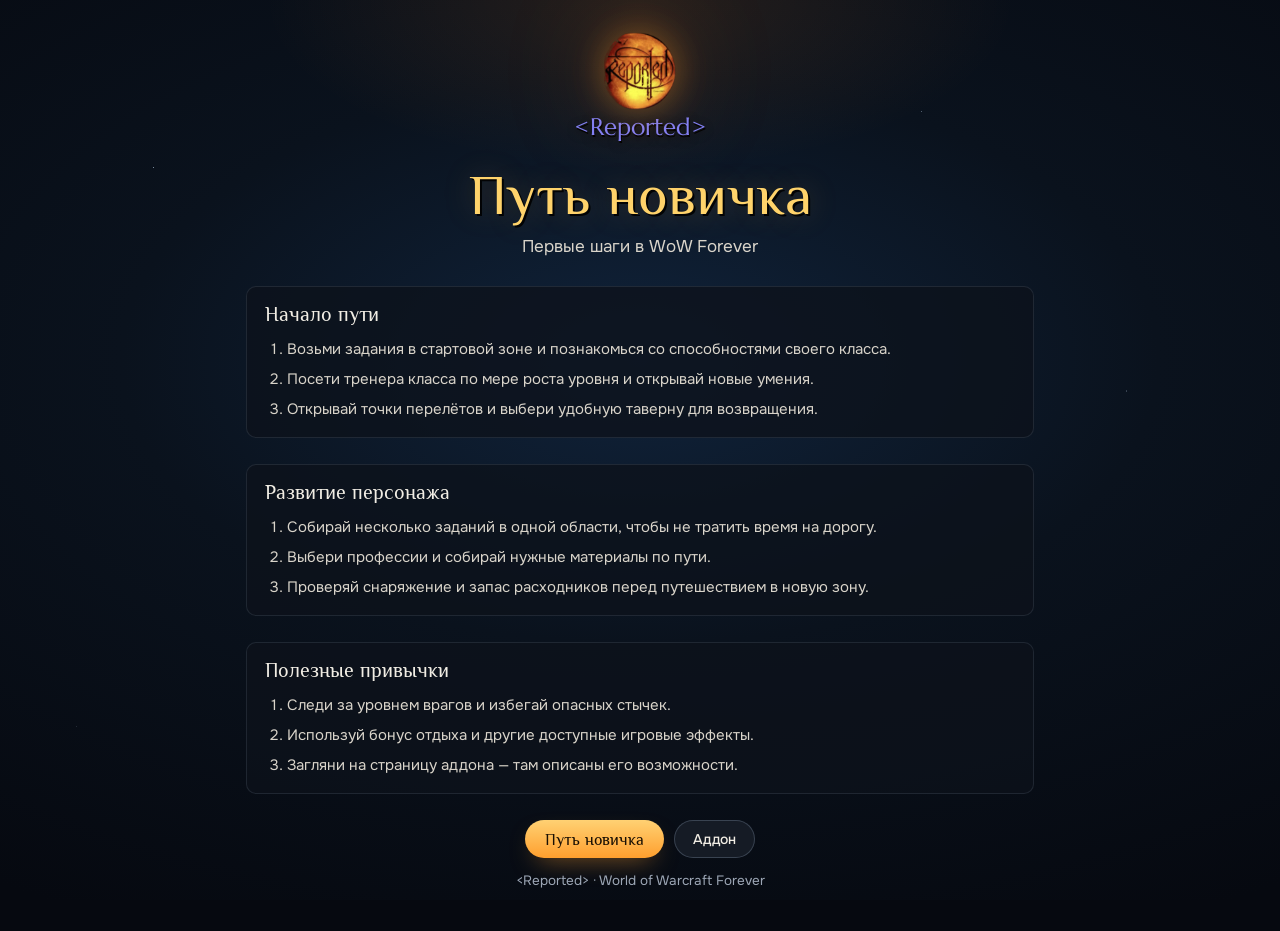
<file: index.html>
<!doctype html>
<html lang="ru">
<head>
<meta charset="utf-8">
<meta name="viewport" content="width=device-width, initial-scale=1, viewport-fit=cover">
<title>Путь новичка · &lt;Reported&gt;</title>
<meta name="description" content="Путь новичка в World of Warcraft Forever.">
<link rel="icon" type="image/png" href="site/img/icon-64.png">
<link rel="apple-touch-icon" href="site/img/icon-180.png">
<link rel="preconnect" href="https://fonts.googleapis.com">
<link rel="preconnect" href="https://fonts.gstatic.com" crossorigin>
<link rel="stylesheet" href="https://fonts.googleapis.com/css2?family=Marcellus&family=Open+Sans:wght@400;600&family=Philosopher:wght@400;700&family=Onest:wght@400;500;700&family=JetBrains+Mono:wght@400;600&display=swap">
<style>
/* Стиль как у «Пути новичка». Список строится по addons/addons.json:
   новый аддон или версия = правка только json, html не меняется. */
:root{
  color-scheme: dark;
  --bg:#060910; --s2:#151b25; --s3:#1f2735;
  --line:rgba(200,225,255,.1); --line2:rgba(200,225,255,.2);
  --text:#f1ede4; --muted:#9ca6b5; --dim:#667080;
  --gold:#ffd100; --rune:#72e6ff; --ember:#ffb23f; --ok:#46e06a; --np:#8080f8;
  --f-game:"Marcellus","Philosopher","Palatino Linotype",Georgia,serif;
  --f-ui:"Philosopher","Palatino Linotype",Georgia,serif;
  --f-body:"Onest","Segoe UI",system-ui,-apple-system,sans-serif;
  --f-mono:"JetBrains Mono",ui-monospace,Consolas,monospace;
}
*{box-sizing:border-box}
[hidden]{display:none!important}
html{min-height:100%}
body{margin:0; min-height:100vh; color:var(--text); font:16px/1.6 var(--f-body); -webkit-font-smoothing:antialiased; overflow-x:hidden;
  background:
    radial-gradient(1px 1px at 12% 18%, rgba(207,230,255,.7), transparent 60%),
    radial-gradient(1px 1px at 72% 12%, rgba(207,230,255,.6), transparent 60%),
    radial-gradient(1.5px 1.5px at 88% 42%, rgba(207,230,255,.5), transparent 60%),
    radial-gradient(1px 1px at 30% 64%, rgba(207,230,255,.5), transparent 60%),
    radial-gradient(1px 1px at 6% 78%, rgba(207,230,255,.5), transparent 60%),
    radial-gradient(ellipse 42% 26% at 50% 0%, rgba(255,140,40,.12), rgba(255,140,40,0) 70%),
    radial-gradient(ellipse 90% 70% at 50% 40%, #10233b 0%, #0a121d 45%, var(--bg) 100%) fixed, var(--bg)}
a{color:#8fe0ff}
a:hover{color:#fff}
button{font:inherit; color:inherit}
:focus-visible{outline:2px solid var(--rune); outline-offset:3px; border-radius:4px}

.stage{max-width:820px; margin:0 auto; padding-inline:16px; padding-block:calc(clamp(18px,3.5vh,32px) + env(safe-area-inset-top,0px)) calc(40px + env(safe-area-inset-bottom,0px)); display:grid; gap:26px}
.stage > *{min-width:0}

.brand{display:grid; justify-items:center; gap:4px; text-decoration:none; width:max-content; margin:0 auto}
.moon{width:clamp(58px,8vw,72px); height:auto; filter:drop-shadow(0 0 18px rgba(255,150,40,.45)) drop-shadow(0 0 50px rgba(255,120,20,.2))}
.np{font-family:var(--f-game); color:var(--np); margin:0; font-size:clamp(20px,3vw,24px); line-height:1.1; text-shadow:1.5px 1.5px 0 rgba(0,0,0,.92), 0 3px 10px rgba(0,0,0,.55)}
.hero{display:grid; justify-items:center; gap:8px; text-align:center}
.hero h1{margin:0; font:400 clamp(38px,7vw,56px)/1.05 var(--f-game); color:#ffd36b; text-shadow:2px 2px 0 rgba(0,0,0,.9), 0 0 30px rgba(255,170,60,.25)}
.hero p{margin:0; color:#d9d4ca; font-size:17px}

/* список аддонов */
.list{display:grid; gap:14px}
.ad{position:relative; border-radius:7px; background:linear-gradient(180deg,#12161f,#0c1017); scroll-margin-top:20px;
  box-shadow:0 0 0 1px #000, 0 0 0 3px #7c603d, 0 0 0 4px #3a2610, 0 0 0 5px #000, 0 20px 50px -24px #000}
.ad-row{display:grid; grid-template-columns:56px minmax(0,1fr) auto; gap:16px; align-items:center; padding:16px 18px}
.ad-ico{width:56px; height:56px; border-radius:6px; display:block; box-shadow:0 0 0 1px #000, 0 0 0 2px #8e7d56, 0 0 0 3px #000}
.ad h2{margin:0; font:400 21px/1.2 var(--f-game); color:var(--gold); text-shadow:1px 1px 0 #000}
.ad-meta{margin:2px 0 0; font:13px/1.3 var(--f-mono); color:var(--muted)}
.ad-meta .new{color:var(--ok)}
.ad-short{margin:6px 0 0; font-size:15px; line-height:1.5; color:#d9d4ca}
.go{display:inline-flex; align-items:center; justify-content:center; gap:8px; padding:11px 20px; border-radius:999px; text-decoration:none; white-space:nowrap; font:400 16px/1 var(--f-game); color:#1a1004; background:linear-gradient(180deg,#ffd173,#ff9f2e); box-shadow:0 10px 26px -12px rgba(255,160,50,.7)}
.go:hover{color:#1a1004; background:linear-gradient(180deg,#ffdc8e,#ffab45)}
.go svg{width:16px; height:16px}

/* «Подробнее» */
.ad-more{border-top:1px solid var(--line)}
.ad-more > summary{cursor:pointer; list-style:none; padding:10px 18px; font:400 15px/1.2 var(--f-game); color:#8fe0ff; display:flex; align-items:center; gap:8px}
.ad-more > summary::-webkit-details-marker{display:none}
.ad-more > summary::before{content:"▸"; font-size:12px; color:var(--ember); transition:transform .15s}
.ad-more[open] > summary::before{transform:rotate(90deg)}
.ad-more > summary:hover{color:#fff}
.det{padding:4px 18px 18px; display:grid; gap:18px}
.det h3{margin:0 0 8px; font:600 11px/1 var(--f-mono); letter-spacing:.14em; text-transform:uppercase; color:var(--ember)}
.det ul{margin:0; padding:0; list-style:none; display:grid; gap:6px}
.facts li{position:relative; padding-left:16px; font-size:15px; line-height:1.5; color:#d9d4ca}
.facts li::before{content:""; position:absolute; left:2px; top:.6em; width:6px; height:6px; transform:rotate(45deg); background:var(--ember)}
.cmds li, .log li{display:grid; grid-template-columns:150px minmax(0,1fr); gap:12px; font-size:14.5px; line-height:1.45; color:#d9d4ca}
.cmds code{font:600 13.5px/1.45 var(--f-mono); color:var(--gold)}
.log b{font:600 13.5px/1.45 var(--f-mono); color:var(--gold)}
.log b small{font-weight:400; color:var(--dim); margin-left:8px}

/* общая инструкция */
.how{border-radius:10px; background:rgba(14,19,27,.78); border:1px solid var(--line); padding:16px 18px}
.how h2{margin:0 0 10px; font:400 20px/1.2 var(--f-game); color:var(--text)}
.how ol{margin:0; padding-left:22px; display:grid; gap:6px; color:#d9d4ca; font-size:15px}
.how code{font:500 13.5px/1.4 var(--f-mono); color:var(--rune); overflow-wrap:anywhere}
.copy{margin-left:6px; padding:1px 8px; border:1px solid var(--line2); border-radius:999px; background:var(--s2); font:500 12px/1.5 var(--f-body); color:var(--muted); cursor:pointer}
.copy:hover{color:var(--text); background:var(--s3)}

.empty{padding:26px 18px; text-align:center; color:var(--muted)}
.foot{display:grid; justify-items:center; gap:12px; text-align:center; color:var(--muted); font-size:13.5px}
.foot nav{display:flex; flex-wrap:wrap; justify-content:center; gap:10px}
.foot p{margin:0}
.ghost{display:inline-flex; align-items:center; padding:11px 18px; border-radius:999px; border:1px solid var(--line2); background:var(--s2); text-decoration:none; font:500 14px/1 var(--f-body); color:var(--text)}
.ghost:hover{background:var(--s3); color:var(--text)}
.toast{position:fixed; left:50%; bottom:calc(22px + env(safe-area-inset-bottom,0px)); transform:translateX(-50%); opacity:0; pointer-events:none; padding:8px 16px; border-radius:999px; background:#06091c; border:1px solid #bfc0c8; font-size:14px; transition:opacity .15s}
.toast.on{opacity:1}

@media (max-width:600px){
  .ad-row{grid-template-columns:48px minmax(0,1fr); gap:12px; padding:14px}
  .ad-ico{width:48px; height:48px}
  .ad-row .go{grid-column:1 / -1}
  .ad-more > summary{padding-inline:14px} .det{padding-inline:14px}
  .cmds li, .log li{grid-template-columns:minmax(0,1fr); gap:0}
}
</style>
</head>
<body>
<main class="stage">
<a class="brand" href="./" aria-label="Reported"><img class="moon" src="site/img/moon.webp" alt="Reported" width="406" height="440"><p class="np">&lt;Reported&gt;</p></a>
<header class="hero"><h1>Путь новичка</h1><p>Первые шаги в WoW Forever</p></header>
<section class="how"><h2>Начало пути</h2><ol><li>Возьми задания в стартовой зоне и познакомься со способностями своего класса.</li><li>Посети тренера класса по мере роста уровня и открывай новые умения.</li><li>Открывай точки перелётов и выбери удобную таверну для возвращения.</li></ol></section>
<section class="how"><h2>Развитие персонажа</h2><ol><li>Собирай несколько заданий в одной области, чтобы не тратить время на дорогу.</li><li>Выбери профессии и собирай нужные материалы по пути.</li><li>Проверяй снаряжение и запас расходников перед путешествием в новую зону.</li></ol></section>
<section class="how"><h2>Полезные привычки</h2><ol><li>Следи за уровнем врагов и избегай опасных стычек.</li><li>Используй бонус отдыха и другие доступные игровые эффекты.</li><li>Загляни на страницу аддона — там описаны его возможности.</li></ol></section>
<footer class="foot"><nav aria-label="Разделы сайта"><a class="go" href="./">Путь новичка</a><a class="ghost" href="addons.html">Аддон</a></nav><p>&lt;Reported&gt; · World of Warcraft Forever</p></footer>
</main>
</body>
</html>
</file>
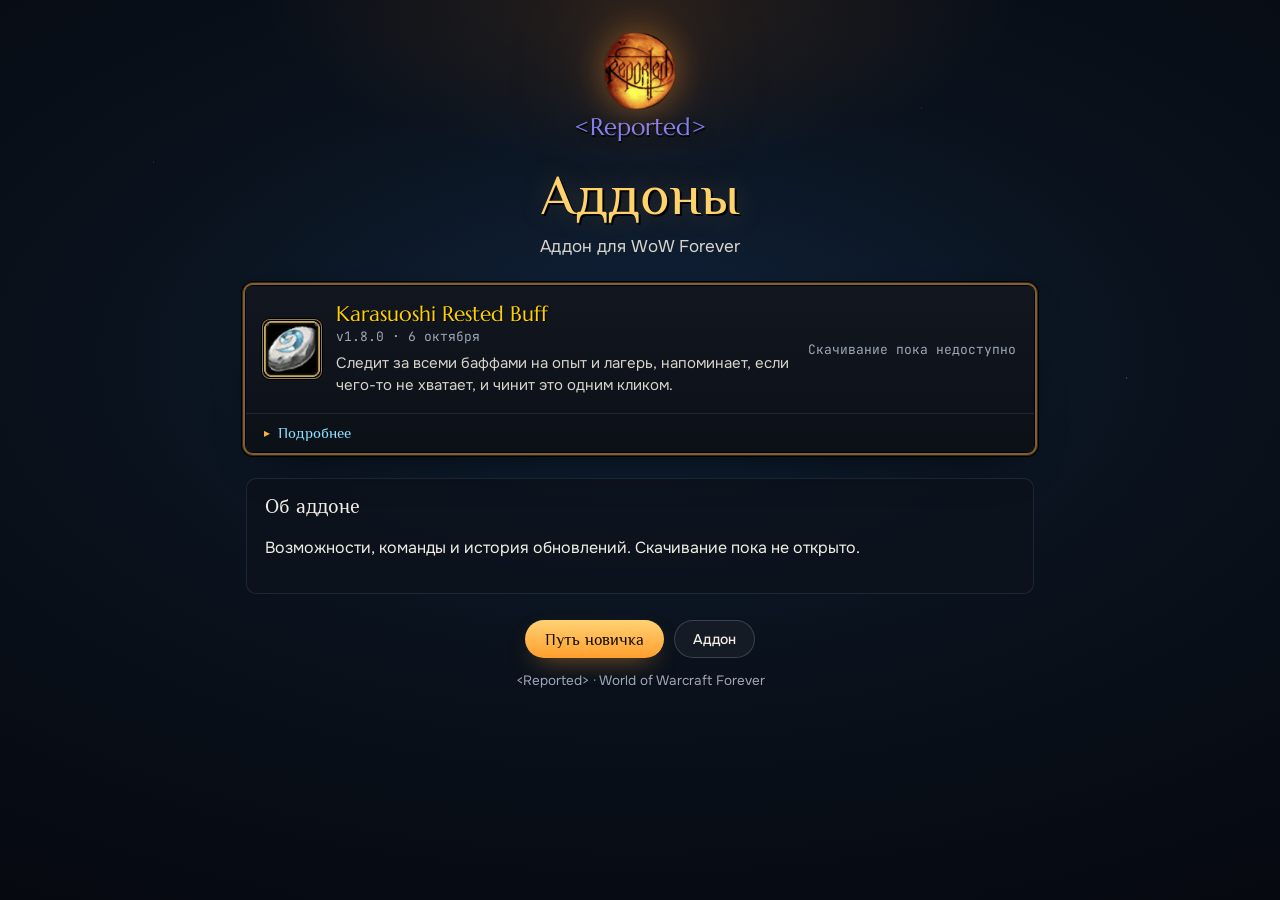
<file: addons.html>
<!doctype html>
<html lang="ru">
<head>
<meta charset="utf-8">
<meta name="viewport" content="width=device-width, initial-scale=1, viewport-fit=cover">
<title>Аддоны · &lt;Reported&gt;</title>
<meta name="description" content="Описание аддона Karasuoshi Rested Buff для WoW Forever.">
<link rel="icon" type="image/png" href="site/img/icon-64.png">
<link rel="apple-touch-icon" href="site/img/icon-180.png">
<link rel="preconnect" href="https://fonts.googleapis.com">
<link rel="preconnect" href="https://fonts.gstatic.com" crossorigin>
<link rel="stylesheet" href="https://fonts.googleapis.com/css2?family=Marcellus&family=Open+Sans:wght@400;600&family=Philosopher:wght@400;700&family=Onest:wght@400;500;700&family=JetBrains+Mono:wght@400;600&display=swap">
<style>
/* Стиль как у «Пути новичка». Список строится по addons/addons.json:
   новый аддон или версия = правка только json, html не меняется. */
:root{
  color-scheme: dark;
  --bg:#060910; --s2:#151b25; --s3:#1f2735;
  --line:rgba(200,225,255,.1); --line2:rgba(200,225,255,.2);
  --text:#f1ede4; --muted:#9ca6b5; --dim:#667080;
  --gold:#ffd100; --rune:#72e6ff; --ember:#ffb23f; --ok:#46e06a; --np:#8080f8;
  --f-game:"Marcellus","Philosopher","Palatino Linotype",Georgia,serif;
  --f-ui:"Philosopher","Palatino Linotype",Georgia,serif;
  --f-body:"Onest","Segoe UI",system-ui,-apple-system,sans-serif;
  --f-mono:"JetBrains Mono",ui-monospace,Consolas,monospace;
}
*{box-sizing:border-box}
[hidden]{display:none!important}
html{min-height:100%}
body{margin:0; min-height:100vh; color:var(--text); font:16px/1.6 var(--f-body); -webkit-font-smoothing:antialiased; overflow-x:hidden;
  background:
    radial-gradient(1px 1px at 12% 18%, rgba(207,230,255,.7), transparent 60%),
    radial-gradient(1px 1px at 72% 12%, rgba(207,230,255,.6), transparent 60%),
    radial-gradient(1.5px 1.5px at 88% 42%, rgba(207,230,255,.5), transparent 60%),
    radial-gradient(1px 1px at 30% 64%, rgba(207,230,255,.5), transparent 60%),
    radial-gradient(1px 1px at 6% 78%, rgba(207,230,255,.5), transparent 60%),
    radial-gradient(ellipse 42% 26% at 50% 0%, rgba(255,140,40,.12), rgba(255,140,40,0) 70%),
    radial-gradient(ellipse 90% 70% at 50% 40%, #10233b 0%, #0a121d 45%, var(--bg) 100%) fixed, var(--bg)}
a{color:#8fe0ff}
a:hover{color:#fff}
button{font:inherit; color:inherit}
:focus-visible{outline:2px solid var(--rune); outline-offset:3px; border-radius:4px}

.stage{max-width:820px; margin:0 auto; padding-inline:16px; padding-block:calc(clamp(18px,3.5vh,32px) + env(safe-area-inset-top,0px)) calc(40px + env(safe-area-inset-bottom,0px)); display:grid; gap:26px}
.stage > *{min-width:0}

.brand{display:grid; justify-items:center; gap:4px; text-decoration:none; width:max-content; margin:0 auto}
.moon{width:clamp(58px,8vw,72px); height:auto; filter:drop-shadow(0 0 18px rgba(255,150,40,.45)) drop-shadow(0 0 50px rgba(255,120,20,.2))}
.np{font-family:var(--f-game); color:var(--np); margin:0; font-size:clamp(20px,3vw,24px); line-height:1.1; text-shadow:1.5px 1.5px 0 rgba(0,0,0,.92), 0 3px 10px rgba(0,0,0,.55)}
.hero{display:grid; justify-items:center; gap:8px; text-align:center}
.hero h1{margin:0; font:400 clamp(38px,7vw,56px)/1.05 var(--f-game); color:#ffd36b; text-shadow:2px 2px 0 rgba(0,0,0,.9), 0 0 30px rgba(255,170,60,.25)}
.hero p{margin:0; color:#d9d4ca; font-size:17px}

/* список аддонов */
.list{display:grid; gap:14px}
.ad{position:relative; border-radius:7px; background:linear-gradient(180deg,#12161f,#0c1017); scroll-margin-top:20px;
  box-shadow:0 0 0 1px #000, 0 0 0 3px #7c603d, 0 0 0 4px #3a2610, 0 0 0 5px #000, 0 20px 50px -24px #000}
.ad-row{display:grid; grid-template-columns:56px minmax(0,1fr) auto; gap:16px; align-items:center; padding:16px 18px}
.ad-ico{width:56px; height:56px; border-radius:6px; display:block; box-shadow:0 0 0 1px #000, 0 0 0 2px #8e7d56, 0 0 0 3px #000}
.ad h2{margin:0; font:400 21px/1.2 var(--f-game); color:var(--gold); text-shadow:1px 1px 0 #000}
.ad-meta{margin:2px 0 0; font:13px/1.3 var(--f-mono); color:var(--muted)}
.ad-meta .new{color:var(--ok)}
.ad-short{margin:6px 0 0; font-size:15px; line-height:1.5; color:#d9d4ca}
.go{display:inline-flex; align-items:center; justify-content:center; gap:8px; padding:11px 20px; border-radius:999px; text-decoration:none; white-space:nowrap; font:400 16px/1 var(--f-game); color:#1a1004; background:linear-gradient(180deg,#ffd173,#ff9f2e); box-shadow:0 10px 26px -12px rgba(255,160,50,.7)}
.go:hover{color:#1a1004; background:linear-gradient(180deg,#ffdc8e,#ffab45)}
.go svg{width:16px; height:16px}

/* «Подробнее» */
.ad-more{border-top:1px solid var(--line)}
.ad-more > summary{cursor:pointer; list-style:none; padding:10px 18px; font:400 15px/1.2 var(--f-game); color:#8fe0ff; display:flex; align-items:center; gap:8px}
.ad-more > summary::-webkit-details-marker{display:none}
.ad-more > summary::before{content:"▸"; font-size:12px; color:var(--ember); transition:transform .15s}
.ad-more[open] > summary::before{transform:rotate(90deg)}
.ad-more > summary:hover{color:#fff}
.det{padding:4px 18px 18px; display:grid; gap:18px}
.det h3{margin:0 0 8px; font:600 11px/1 var(--f-mono); letter-spacing:.14em; text-transform:uppercase; color:var(--ember)}
.det ul{margin:0; padding:0; list-style:none; display:grid; gap:6px}
.facts li{position:relative; padding-left:16px; font-size:15px; line-height:1.5; color:#d9d4ca}
.facts li::before{content:""; position:absolute; left:2px; top:.6em; width:6px; height:6px; transform:rotate(45deg); background:var(--ember)}
.cmds li, .log li{display:grid; grid-template-columns:150px minmax(0,1fr); gap:12px; font-size:14.5px; line-height:1.45; color:#d9d4ca}
.cmds code{font:600 13.5px/1.45 var(--f-mono); color:var(--gold)}
.log b{font:600 13.5px/1.45 var(--f-mono); color:var(--gold)}
.log b small{font-weight:400; color:var(--dim); margin-left:8px}

/* общая инструкция */
.how{border-radius:10px; background:rgba(14,19,27,.78); border:1px solid var(--line); padding:16px 18px}
.how h2{margin:0 0 10px; font:400 20px/1.2 var(--f-game); color:var(--text)}
.how ol{margin:0; padding-left:22px; display:grid; gap:6px; color:#d9d4ca; font-size:15px}
.how code{font:500 13.5px/1.4 var(--f-mono); color:var(--rune); overflow-wrap:anywhere}
.copy{margin-left:6px; padding:1px 8px; border:1px solid var(--line2); border-radius:999px; background:var(--s2); font:500 12px/1.5 var(--f-body); color:var(--muted); cursor:pointer}
.copy:hover{color:var(--text); background:var(--s3)}

.empty{padding:26px 18px; text-align:center; color:var(--muted)}
.foot{display:grid; justify-items:center; gap:12px; text-align:center; color:var(--muted); font-size:13.5px}
.foot nav{display:flex; flex-wrap:wrap; justify-content:center; gap:10px}
.foot p{margin:0}
.ghost{display:inline-flex; align-items:center; padding:11px 18px; border-radius:999px; border:1px solid var(--line2); background:var(--s2); text-decoration:none; font:500 14px/1 var(--f-body); color:var(--text)}
.ghost:hover{background:var(--s3); color:var(--text)}
.toast{position:fixed; left:50%; bottom:calc(22px + env(safe-area-inset-bottom,0px)); transform:translateX(-50%); opacity:0; pointer-events:none; padding:8px 16px; border-radius:999px; background:#06091c; border:1px solid #bfc0c8; font-size:14px; transition:opacity .15s}
.toast.on{opacity:1}

@media (max-width:600px){
  .ad-row{grid-template-columns:48px minmax(0,1fr); gap:12px; padding:14px}
  .ad-ico{width:48px; height:48px}
  .ad-row .go{grid-column:1 / -1}
  .ad-more > summary{padding-inline:14px} .det{padding-inline:14px}
  .cmds li, .log li{grid-template-columns:minmax(0,1fr); gap:0}
}
</style>
</head>
<body>

<main class="stage">
  <a class="brand" href="./" aria-label="К камню возвращения"><img class="moon" src="site/img/moon.webp" alt="Reported" width="406" height="440"><p class="np">&lt;Reported&gt;</p></a>

  <header class="hero">
    <h1>Аддоны</h1>
    <p>Аддон для WoW Forever</p>
  </header>

  <div class="list" id="list"><div class="ad"><div class="empty">Загружаю…</div></div></div>

  <section class="how"><h2>Об аддоне</h2><p>Возможности, команды и история обновлений. Скачивание пока не открыто.</p></section>

  <footer class="foot"><nav aria-label="Разделы сайта"><a class="go" href="./">Путь новичка</a><a class="ghost" href="addons.html">Аддон</a></nav><p>&lt;Reported&gt; · World of Warcraft Forever</p></footer>
</main>

<div class="toast" id="toast" role="status" aria-live="polite"></div>

<script>
(function(){
  var MONTHS = ['января','февраля','марта','апреля','мая','июня','июля','августа','сентября','октября','ноября','декабря'];
  var LOG_SHOWN = 3;   // сколько последних версий показывать в «Подробнее»
  var NEW_DAYS = 7;    // сколько дней версия считается новой

  function esc(s){ return String(s == null ? '' : s).replace(/[&<>"']/g, function(c){ return {'&':'&amp;','<':'&lt;','>':'&gt;','"':'&quot;',"'":'&#39;'}[c]; }); }
  function arr(x){ return Array.isArray(x) ? x : []; }
  function ymd(s){ var m = /^(\d{4})-(\d{2})-(\d{2})$/.exec(s || ''); return m ? [+m[1], +m[2], +m[3]] : null; }
  function dateLong(s){ var d = ymd(s); return d ? d[2] + ' ' + MONTHS[d[1] - 1] : ''; }
  function isNew(s){ var d = ymd(s); return !!d && Date.now() - Date.UTC(d[0], d[1] - 1, d[2]) < NEW_DAYS * 864e5; }
  function safeId(s){ return String(s || '').replace(/[^A-Za-z0-9_-]/g, ''); }
  function safeImg(s){ return 'site/img/icon-64.png'; }
  var DL = '<svg viewBox="0 0 20 20" fill="none" stroke="currentColor" stroke-width="2.2" stroke-linecap="round" stroke-linejoin="round" aria-hidden="true"><path d="M10 3v10M5.5 8.5 10 13l4.5-4.5M4 17h12"/></svg>';

  function card(a){
    var id = safeId(a.id), feats = arr(a.features), cmds = arr(a.commands), log = arr(a.changelog).slice(0, LOG_SHOWN);
    var more = '';
    if (feats.length) more += '<div><h3>Что умеет</h3><ul class="facts">' + feats.map(function(f){ return '<li>' + esc(f) + '</li>'; }).join('') + '</ul></div>';
    if (cmds.length) more += '<div><h3>Команды</h3><ul class="cmds">' + cmds.map(function(c){ return '<li><code>' + esc(c[0]) + '</code><span>' + esc(c[1]) + '</span></li>'; }).join('') + '</ul></div>';
    if (log.length) more += '<div><h3>Что нового</h3><ul class="log">' + log.map(function(c){ return '<li><b>' + esc(c[0]) + '</b><span>' + esc(c[2]) + '</span></li>'; }).join('') + '</ul></div>';
    return '<article class="ad" id="' + id + '">' +
      '<div class="ad-row">' +
        '<img class="ad-ico" src="' + esc(safeImg(a.icon)) + '" alt="" width="56" height="56">' +
        '<div><h2>' + esc(a.title) + '</h2>' +
          '<p class="ad-meta">v' + esc(a.version) + ' · ' + esc(dateLong(a.released)) + (isNew(a.released) ? ' · <span class="new">новая версия</span>' : '') + '</p>' +
          (a.short ? '<p class="ad-short">' + esc(a.short) + '</p>' : '') + '</div>' +
        '<span class="ad-meta">Скачивание пока недоступно</span>' +
      '</div>' +
      (more ? '<details class="ad-more"><summary>Подробнее</summary><div class="det">' + more + '</div></details>' : '') +
    '</article>';
  }

  var list = document.getElementById('list');
  fetch('site/addons/addons.json', {cache: 'no-store'})
    .then(function(r){ if (!r.ok) throw 0; return r.json(); })
    .then(function(data){
      var items = arr(data && data.addons);
      list.innerHTML = items.length ? items.map(card).join('') : '<div class="ad"><div class="empty">Аддонов пока нет.</div></div>';
      if (location.hash){ var t = document.getElementById(location.hash.slice(1)); if (t){ var d = t.querySelector('details'); if (d) d.open = true; t.scrollIntoView(); } }
    })
    .catch(function(){ list.innerHTML = '<div class="ad"><div class="empty">Не удалось загрузить список. Обнови страницу.</div></div>'; });

  // кнопка «Копировать» у пути
  var toastT;
  function toast(t){ var el = document.getElementById('toast'); el.textContent = t; el.classList.add('on'); clearTimeout(toastT); toastT = setTimeout(function(){ el.classList.remove('on'); }, 1600); }
  document.addEventListener('click', function(e){
    var b = e.target.closest && e.target.closest('[data-copy]'); if (!b) return;
    var text = b.getAttribute('data-copy');
    var ta = document.createElement('textarea'); ta.value = text; ta.style.position = 'fixed'; ta.style.opacity = '0';
    document.body.appendChild(ta); ta.select();
    try { document.execCommand('copy'); toast('Путь скопирован'); } catch (x) { toast('Не получилось скопировать'); }
    document.body.removeChild(ta);
  });
})();
</script>
</body>
</html>
</file>
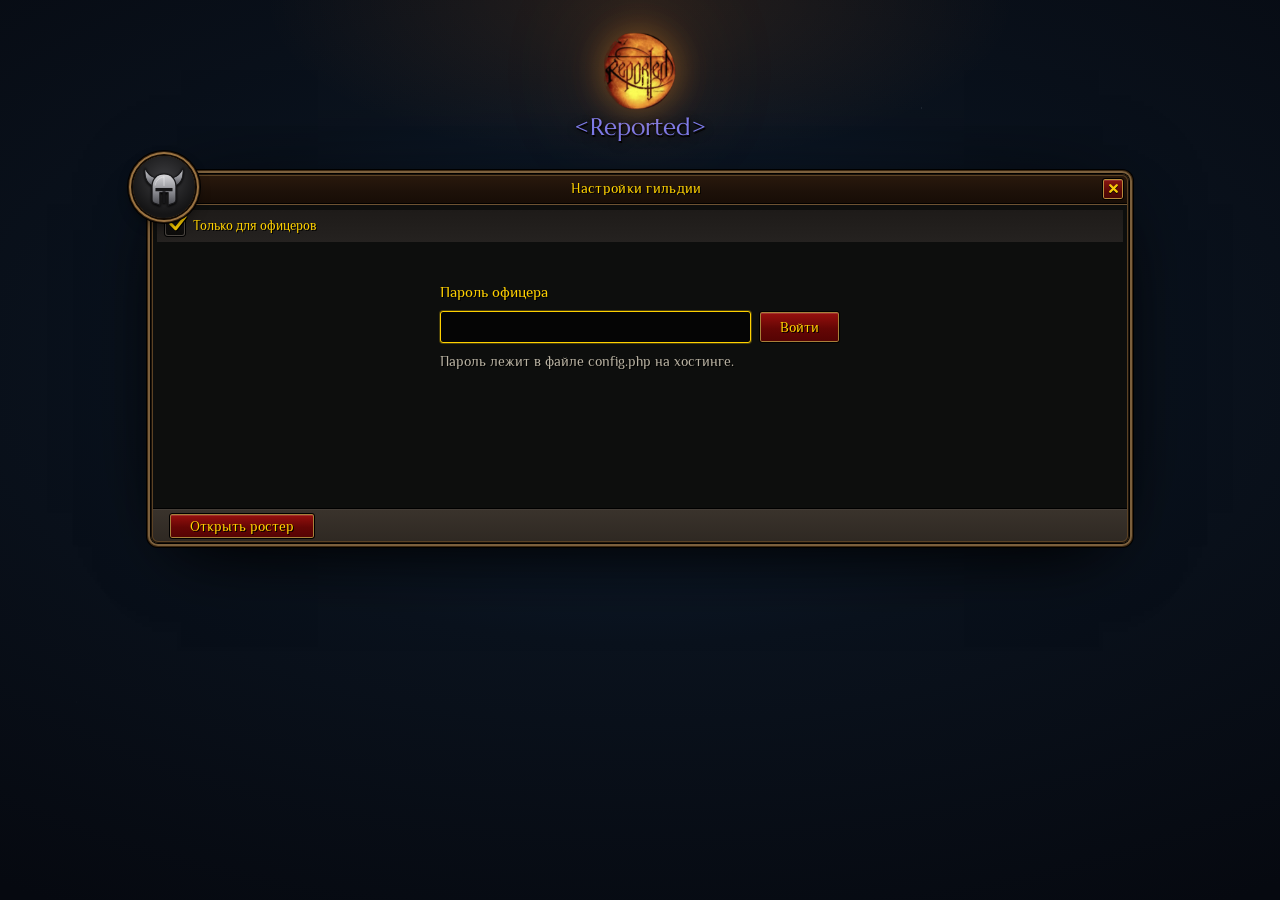
<file: site/admin.html>
<!doctype html>
<html lang="ru">
<head>
<meta charset="utf-8">
<meta name="viewport" content="width=device-width,initial-scale=1,viewport-fit=cover">
<meta name="robots" content="noindex,nofollow">
<title>Настройки гильдии · &lt;Reported&gt;</title>
<meta name="theme-color" content="#060910">
<link rel="icon" type="image/png" href="img/icon-64.png">
<link rel="preconnect" href="https://fonts.googleapis.com">
<link rel="preconnect" href="https://fonts.gstatic.com" crossorigin>
<link rel="stylesheet" href="https://fonts.googleapis.com/css2?family=Marcellus&family=Open+Sans:wght@400;600&family=Philosopher:wght@400;700&display=swap">
<link rel="stylesheet" href="roster.css?v=6">
<style>
:root{--acols:30px 50px minmax(0,1.25fr) minmax(0,.75fr) 150px minmax(0,1.3fr) 104px 150px}
.gw-wrap{padding-right:0}
.gw-body{grid-template-columns:minmax(0,1fr)}
.pane{padding:22px 18px 26px; background:#0d0e0d; min-height:260px}
.login{display:grid; gap:10px; max-width:400px; margin:0 auto; padding-top:18px}
.login label{font:400 15px/1.3 var(--f-ui); color:var(--gold); text-shadow:1px 1px 0 #000}
.login .line{display:flex; gap:8px}
.login .inp{height:32px; font-size:15px}
.login .gw-red{margin:0; height:32px}
.links{display:grid; gap:8px; padding:10px 12px; background:#131313; border-bottom:1px solid #2a2a2a}
.link{display:grid; grid-template-columns:110px minmax(0,1fr) auto; gap:10px; align-items:center; font:400 13px/1.3 var(--f-ui); text-shadow:1px 1px 0 #000}
.link span{color:var(--gold)}
.link code{font:12.5px/1.3 var(--f-mono); color:#fff; overflow-wrap:anywhere; background:#050505; padding:5px 8px; border-radius:3px; border:1px solid #333}
.link .gw-red{margin:0; height:26px; padding:0 12px; font-size:13px}
.ahead{display:grid; grid-template-columns:var(--acols); gap:0 2px; padding:6px 4px 0; background:linear-gradient(180deg,#252220,#1d1b19)}
.ahead span{display:flex; align-items:center; height:24px; padding:0 7px; border-radius:5px 5px 0 0; background:linear-gradient(180deg,#2c2a27 0%,#3d3c3a 40%,#2b2927 100%); border:1px solid #6f6d6f; border-bottom:0;
  font:400 12.5px/1 var(--f-ui); color:#f4f1ea; text-shadow:1px 1px 0 #000; white-space:nowrap; overflow:hidden}
.alist{border-top:1px solid #6f6d6f; background:#0d0e0d; min-height:200px}
.arow{display:grid; grid-template-columns:var(--acols); gap:0 2px; align-items:center; min-height:36px; padding:3px 4px; font:400 13.5px/1.2 var(--f-ui); color:#fff; text-shadow:1px 1px 0 #000}
.arow:nth-child(odd){background:#171717} .arow:nth-child(even){background:#1c1c1c}
.arow > *{min-width:0; padding:0 6px}
.arow .num{color:#8a8a8a; font-size:12.5px}
.arow .cl{display:flex; justify-content:center; padding:0}
.arow .nm{white-space:nowrap; overflow:hidden; text-overflow:ellipsis}
.arow .rc{color:#e8e3d6; white-space:nowrap; overflow:hidden; text-overflow:ellipsis}
.arow .tm{color:#9a9a9a; font:11.5px/1.3 var(--f-mono)}
.arow .tm em{display:block; font-style:normal; color:#6e6e6e}
.arow .sel-rank, .arow .inp-note{height:28px; padding:0 6px}
.arow.saving{box-shadow:inset 3px 0 0 var(--gold)}
.arow.saved{box-shadow:inset 3px 0 0 #3ddc3d}
.del{height:28px; width:100%; border-radius:3px; border:1px solid #000; cursor:pointer; background:linear-gradient(180deg,#3a3a3a,#222); box-shadow:inset 0 0 0 1px #5a5a5a; color:#cfcfcf; font:400 12.5px/1 var(--f-ui); text-shadow:1px 1px 0 #000}
.del:hover{color:#fff; box-shadow:inset 0 0 0 1px var(--bad)}
.del.arm{background:linear-gradient(180deg,#9a110e,#5a0303); color:#fff; box-shadow:inset 0 0 0 1px #a8803a}
.arow .xname{display:none}
.acts{display:flex; gap:4px}
.lnk{height:28px; padding:0 8px; border-radius:3px; border:1px solid #000; cursor:pointer; background:linear-gradient(180deg,#3a3a3a,#222); box-shadow:inset 0 0 0 1px #5a5a5a; color:#cfcfcf; font:400 12.5px/1 var(--f-ui); text-shadow:1px 1px 0 #000; white-space:nowrap}
.lnk:hover{color:#fff; box-shadow:inset 0 0 0 1px var(--gold)}
.lnk.done{color:#7dff7d}
.motdrow{display:grid; grid-template-columns:110px minmax(0,1fr) auto; gap:10px; align-items:center; font:400 13px/1.3 var(--f-ui); text-shadow:1px 1px 0 #000}
.motdrow span{color:#40ff40}
.motdrow .inp{height:30px; color:#40ff40}
.sec{display:flex; align-items:center; justify-content:space-between; gap:10px; padding:14px 12px 8px; margin-top:6px; background:linear-gradient(180deg,#252220,#1d1b19); border-top:1px solid #3a3733}
.sec h2{margin:0; font:400 15px/1.2 var(--f-ui); color:var(--gold); text-shadow:1px 1px 0 #000}
.clog{max-height:420px; overflow-y:auto; background:#0b0c0b; padding:6px 0; font:14px/1.45 var(--f-tip); text-shadow:1px 1px 0 #000; border-top:1px solid #262626}
.clog .m{display:grid; grid-template-columns:minmax(0,1fr) auto; gap:10px; align-items:start; padding:3px 12px}
.clog .m:hover{background:rgba(255,255,255,.04)}
.clog .t{color:#40ff40; overflow-wrap:anywhere}
.clog .ts{color:#8c8c8c}
.clog .x{height:24px; min-width:28px; padding:0 7px; border-radius:3px; border:1px solid #000; cursor:pointer; background:#1f1f1f; box-shadow:inset 0 0 0 1px #4a4a4a; color:#aaa; font:12px/1 var(--f-ui)}
.clog .x:hover{color:#fff; box-shadow:inset 0 0 0 1px var(--bad)}
.clog .x.arm{background:#5a0303; color:#fff}
.clog .empty{padding:14px 12px; color:#9d9d9d; font-family:var(--f-ui)}
@media (max-width:760px){
  .link{grid-template-columns:minmax(0,1fr) auto} .link span{grid-column:1/-1}
  .ahead{display:none}
  .arow{grid-template-columns:34px minmax(0,1fr) minmax(0,1fr); gap:7px 6px; padding:9px 8px}
  .arow > *{padding:0}
  .arow .num, .arow .rc, .arow .tm{display:none}
  .arow .cl{grid-column:1; grid-row:1}
  .arow .nm{grid-column:2; grid-row:1; white-space:normal}
  .arow .xdel{grid-column:3; grid-row:1; justify-self:end}
  .motdrow{grid-template-columns:minmax(0,1fr) auto} .motdrow span{grid-column:1/-1}
  .lnk, .del{height:30px}
  .arow .xrank{grid-column:1 / 3; grid-row:2}
  .arow .xnote{grid-column:3; grid-row:2}
  .arow .xname{display:block; font-size:12px; color:#bdb3a0; margin-top:2px}
  .arow .sel-rank, .arow .inp-note{height:32px; font-size:14px}
  .del{height:30px}
}
</style>
</head>
<body>
<main class="stage">
  <a class="brand" href="./" aria-label="К камню возвращения"><img class="moon" src="img/moon.webp" alt="Reported" width="406" height="440"><p class="np">&lt;Reported&gt;</p></a>

  <div class="gw-wrap">
    <section class="gw" aria-labelledby="gwTitle">
      <div class="gw-portrait" id="portrait"></div>
      <header class="gw-top">
        <h1 id="gwTitle">Настройки гильдии</h1>
        <div class="gw-ctl"><a class="gw-x" href="roster.html" aria-label="Закрыть и открыть ростер"><svg viewBox="0 0 16 16"><path d="M4 4l8 8M12 4l-8 8"/></svg></a></div>
      </header>

      <div class="gw-body">
        <div class="gw-main">
          <div class="gw-bar"><span class="chk" aria-hidden="true"><svg viewBox="0 0 20 18"><path d="M3 9.5l5 5L18 2"/></svg></span><span id="count">Только для офицеров</span><span class="r" id="status" role="status"></span></div>

          <form class="pane" id="login" autocomplete="off">
            <div class="login">
              <label for="pw">Пароль офицера</label>
              <div class="line">
                <input class="inp" id="pw" type="password" autocomplete="current-password">
                <button class="gw-red" type="submit" id="loginBtn">Войти</button>
              </div>
              <p class="note bad" id="loginErr" role="alert" hidden></p>
              <p class="note">Пароль лежит в файле config.php на хостинге.</p>
            </div>
          </form>

          <div id="adminView" hidden>
            <div class="links">
              <div class="link"><span>Камень</span><code id="lStone"></code><button type="button" class="gw-red gray" data-copy="lStone">Копировать</button></div>
              <div class="link"><span>Ростер</span><code id="lRoster"></code><button type="button" class="gw-red gray" data-copy="lRoster">Копировать</button></div>
              <form class="motdrow" id="motdForm"><span>Сообщение дня</span><input class="inp" id="motd" maxlength="128" placeholder="Сообщение дня гильдии"><button type="submit" class="gw-red gray">Сохранить</button></form>
            </div>
            <div class="ahead" aria-hidden="true"><span>#</span><span>Класс</span><span>Имя</span><span>Раса</span><span>Звание</span><span>Заметка</span><span>Записался</span><span></span></div>
            <div class="alist" id="rows"></div>
            <div class="sec"><h2>Гильдейский чат</h2><button type="button" class="gw-red gray" id="clearChat" style="margin:0">Очистить чат</button></div>
            <div class="clog" id="clog"></div>
          </div>
        </div>
      </div>

      <footer class="gw-foot">
        <span class="l" id="foot"></span>
        <button type="button" class="gw-red gray" id="refresh" hidden>Обновить</button>
        <button type="button" class="gw-red gray" id="logout" hidden style="margin-left:0">Выйти</button>
        <a class="gw-red" href="roster.html" style="margin-left:0" id="toRoster">Открыть ростер</a>
      </footer>
    </section>
  </div>
</main>

<script src="guild.js?v=5"></script>
<script>
(function(){
const $ = id => document.getElementById(id);
const {esc, plural, fullName} = G;
$('portrait').innerHTML = G.emblem;
let key = '', list = [];
try { key = sessionStorage.getItem('reported_admin') || ''; } catch (e) {}

async function call(action, extra){
  const res = await fetch('api.php?action=' + action, {method: 'POST', headers: {'Content-Type': 'application/json'}, body: JSON.stringify(Object.assign({key}, extra || {}))});
  let data = null; try { data = await res.json(); } catch (e) {}
  if (!data) throw {message: 'Сервер не ответил. Попробуй ещё раз.'};
  if (!data.ok) throw {message: data.message || 'Ошибка', code: data.error};
  return data;
}
function status(msg, cls){ $('status').textContent = msg || ''; $('status').className = 'r ' + (cls || ''); }

function render(){
  const n = list.length;
  $('count').textContent = `Записались: ${n}`;
  $('foot').textContent = n ? 'Звание и заметка сохраняются сами' : '';
  if (!n){ $('rows').innerHTML = '<div class="gw-empty"><b>Пока никого</b><span>Как только кто-то нажмёт на камень и запишется, он появится здесь.</span></div>'; return; }
  $('rows').innerHTML = list.map((e, i) => {
    const name = fullName(e), rank = e.rank == null ? 3 : +e.rank;
    return `<div class="arow" data-id="${esc(e.id)}">
      <span class="num">${i + 1}</span>
      <span class="cl" title="${esc(G.CLASSES[e.cls] || '')}">${G.classIcon(e.cls)}</span>
      <span class="nm"><span style="color:var(--${esc(e.cls)})">${esc(name)}</span><span class="xname">${esc(G.RACES[e.race] || '')} · ${esc(G.CLASSES[e.cls] || '')} · ${esc(G.dateShort(e.at))}</span></span>
      <span class="rc">${esc(G.RACES[e.race] || '')}</span>
      <span class="xrank"><select class="inp sel-rank" aria-label="Звание: ${esc(name)}">${G.RANKS.map((r, k) => `<option value="${k}"${k === rank ? ' selected' : ''}>${esc(r)}</option>`).join('')}</select></span>
      <span class="xnote"><input class="inp inp-note" maxlength="31" value="${esc(e.note || '')}" placeholder="Заметка" aria-label="Заметка: ${esc(name)}"></span>
      <span class="tm">${esc(e.time || e.at)}${e.changed ? `<em>изм. ${esc(e.changed)}</em>` : ''}</span>
      <span class="xdel acts"><button type="button" class="lnk" data-name="${esc(name)}" title="Личная ссылка в чат — для входа с другого устройства">Ссылка</button><button type="button" class="del" data-name="${esc(name)}" aria-label="Исключить ${esc(name)}">Исключить</button></span>
    </div>`;
  }).join('');
}

async function load(){
  status('Загружаю…');
  try {
    const data = await call('admin_list');
    list = data.entries || []; render(); setMotd(data.motd); loadChat();
    const t = new Date(); status('Обновлено в ' + String(t.getHours()).padStart(2, '0') + ':' + String(t.getMinutes()).padStart(2, '0'));
    return true;
  } catch (err) {
    if (err.code === 'bad_password'){ logout('Пароль больше не подходит. Войди заново.'); return false; }
    status(err.message || 'Не удалось загрузить.', 'bad'); return false;
  }
}

function showAdmin(){
  $('login').hidden = true; $('adminView').hidden = false; $('refresh').hidden = false; $('logout').hidden = false;
  const base = new URL('./', location.href).href;
  $('lStone').textContent = base; $('lRoster').textContent = base + 'roster.html';
}
function logout(msg){
  key = ''; list = []; try { sessionStorage.removeItem('reported_admin'); } catch (e) {}
  $('adminView').hidden = true; $('login').hidden = false; $('refresh').hidden = true; $('logout').hidden = true;
  $('count').textContent = 'Только для офицеров'; $('foot').textContent = ''; status('');
  $('loginErr').textContent = msg || ''; $('loginErr').hidden = !msg; $('pw').value = ''; $('pw').focus();
}

$('login').addEventListener('submit', async e => {
  e.preventDefault();
  key = $('pw').value.trim(); if (!key) return;
  $('loginBtn').disabled = true; $('loginErr').hidden = true;
  try {
    const data = await call('admin_list');
    try { sessionStorage.setItem('reported_admin', key); } catch (x) {}
    list = data.entries || []; showAdmin(); render(); setMotd(data.motd); loadChat(); status('Вход выполнен.', 'ok');
  } catch (err) {
    $('loginErr').textContent = err.code === 'bad_password' ? 'Неверный пароль.' : (err.message || 'Не удалось войти.');
    $('loginErr').hidden = false;
  } finally { $('loginBtn').disabled = false; }
});
$('refresh').addEventListener('click', load);
$('logout').addEventListener('click', () => logout(''));

// звание и заметка — сохраняются сразу
async function save(row){
  const id = row.dataset.id, e = list.find(x => x.id === id); if (!e) return;
  const rank = +row.querySelector('.sel-rank').value, note = row.querySelector('.inp-note').value.trim();
  if (rank === (e.rank == null ? 3 : +e.rank) && note === (e.note || '')) return;
  row.classList.remove('saved'); row.classList.add('saving');
  try {
    const data = await call('update', {id, rank, note});
    e.rank = data.entry.rank; e.note = data.entry.note;
    row.querySelector('.inp-note').value = e.note;
    row.classList.remove('saving'); row.classList.add('saved');
    status(`Сохранено: ${fullName(e)}`, 'ok');
  } catch (err) {
    row.classList.remove('saving');
    if (err.code === 'bad_password') return logout('Пароль больше не подходит. Войди заново.');
    status(err.message || 'Не удалось сохранить.', 'bad');
  }
}
$('rows').addEventListener('change', e => { const row = e.target.closest('.arow'); if (row && e.target.matches('.sel-rank')) save(row); });
$('rows').addEventListener('focusout', e => { const row = e.target.closest('.arow'); if (row && e.target.matches('.inp-note')) save(row); });
$('rows').addEventListener('keydown', e => { if (e.key === 'Enter' && e.target.matches('.inp-note')){ e.preventDefault(); e.target.blur(); } });

// исключить — в два нажатия
let armed = null, armTimer = null;
$('rows').addEventListener('click', async e => {
  const b = e.target.closest('.del'); if (!b) return;
  if (armed !== b){
    if (armed){ armed.classList.remove('arm'); armed.textContent = 'Исключить'; }
    armed = b; b.classList.add('arm'); b.textContent = 'Точно?';
    clearTimeout(armTimer); armTimer = setTimeout(() => { if (armed){ armed.classList.remove('arm'); armed.textContent = 'Исключить'; armed = null; } }, 3500);
    return;
  }
  clearTimeout(armTimer); armed = null; b.disabled = true;
  const id = b.closest('.arow').dataset.id;
  let msg = '', cls = 'ok';
  try { await call('delete', {id}); msg = `Исключён: ${b.dataset.name}`; }
  catch (err) { msg = err.message || 'Не удалось исключить.'; cls = 'bad'; }
  await load(); status(msg, cls);
});

// сообщение дня
function setMotd(m){ if (document.activeElement !== $('motd')) $('motd').value = m || ''; }
$('motdForm').addEventListener('submit', async e => {
  e.preventDefault();
  try { const d = await call('motd_set', {motd: $('motd').value}); $('motd').value = d.motd; status('Сообщение дня сохранено.', 'ok'); }
  catch (err) { if (err.code === 'bad_password') return logout('Пароль больше не подходит. Войди заново.'); status(err.message || 'Не удалось сохранить.', 'bad'); }
});

// личная ссылка в чат
function copyText(text){
  if (navigator.clipboard && navigator.clipboard.writeText) return navigator.clipboard.writeText(text);
  const t = document.createElement('textarea'); t.value = text; document.body.appendChild(t); t.select();
  try { document.execCommand('copy'); } finally { t.remove(); }
  return Promise.resolve();
}
$('rows').addEventListener('click', async e => {
  const b = e.target.closest('.lnk'); if (!b) return;
  const id = b.closest('.arow').dataset.id;
  try {
    const d = await call('member_link', {id});
    const url = new URL('roster.html#k=' + d.token, location.href).href;
    await copyText(url);
    b.textContent = 'Готово'; b.classList.add('done'); setTimeout(() => { b.textContent = 'Ссылка'; b.classList.remove('done'); }, 1800);
    status(`Личная ссылка ${b.dataset.name} скопирована. Отправь её только ему.`, 'ok');
  } catch (err) { if (err.code === 'bad_password') return logout('Пароль больше не подходит. Войди заново.'); status(err.message || 'Не удалось получить ссылку.', 'bad'); }
});

// модерация чата
let chat = [];
const two = n => String(n).padStart(2, '0');
const stamp = ts => { const d = new Date(ts * 1000); return two(d.getDate()) + '.' + two(d.getMonth() + 1) + ' ' + two(d.getHours()) + ':' + two(d.getMinutes()); };
async function loadChat(){
  try { const d = await call('chat_list', {since: 0}); chat = d.msgs || []; renderChat(); }
  catch (err) { $('clog').innerHTML = `<div class="empty">${esc(err.message || 'Не удалось загрузить чат.')}</div>`; }
}
function renderChat(){
  if (!chat.length){ $('clog').innerHTML = '<div class="empty">В чате пока пусто.</div>'; return; }
  $('clog').innerHTML = chat.slice().reverse().map(m => `<div class="m" data-id="${m.id}"><span class="t"><span class="ts">[${stamp(m.ts)}]</span> <span style="color:var(--${esc(m.c)})">[${esc(m.n)}]</span>: ${esc(m.t)}</span><button type="button" class="x" aria-label="Удалить сообщение">✕</button></div>`).join('');
}
let armedMsg = null;
$('clog').addEventListener('click', async e => {
  const b = e.target.closest('.x'); if (!b) return;
  if (armedMsg !== b){ if (armedMsg){ armedMsg.classList.remove('arm'); armedMsg.textContent = '✕'; } armedMsg = b; b.classList.add('arm'); b.textContent = 'Удалить?'; return; }
  armedMsg = null; b.disabled = true;
  try { await call('chat_delete', {id: +b.closest('.m').dataset.id}); status('Сообщение удалено.', 'ok'); }
  catch (err) { status(err.message || 'Не удалось удалить.', 'bad'); }
  loadChat();
});
let clearArmed = false, clearTimer = null;
$('clearChat').addEventListener('click', async () => {
  const b = $('clearChat');
  if (!clearArmed){ clearArmed = true; b.textContent = 'Точно очистить?'; clearTimeout(clearTimer); clearTimer = setTimeout(() => { clearArmed = false; b.textContent = 'Очистить чат'; }, 3500); return; }
  clearArmed = false; b.textContent = 'Очистить чат';
  try { await call('chat_clear'); status('Чат очищен.', 'ok'); } catch (err) { status(err.message || 'Не удалось очистить.', 'bad'); }
  loadChat();
});

document.addEventListener('click', e => {
  const b = e.target.closest('[data-copy]'); if (!b) return;
  const text = $(b.dataset.copy).textContent;
  const done = () => { const t = b.textContent; b.textContent = 'Скопировано'; setTimeout(() => b.textContent = t, 1500); };
  if (navigator.clipboard && navigator.clipboard.writeText) navigator.clipboard.writeText(text).then(done, () => {});
});

if (key){ showAdmin(); load(); } else { $('pw').focus(); }
})();
</script>
</body>
</html>
</file>
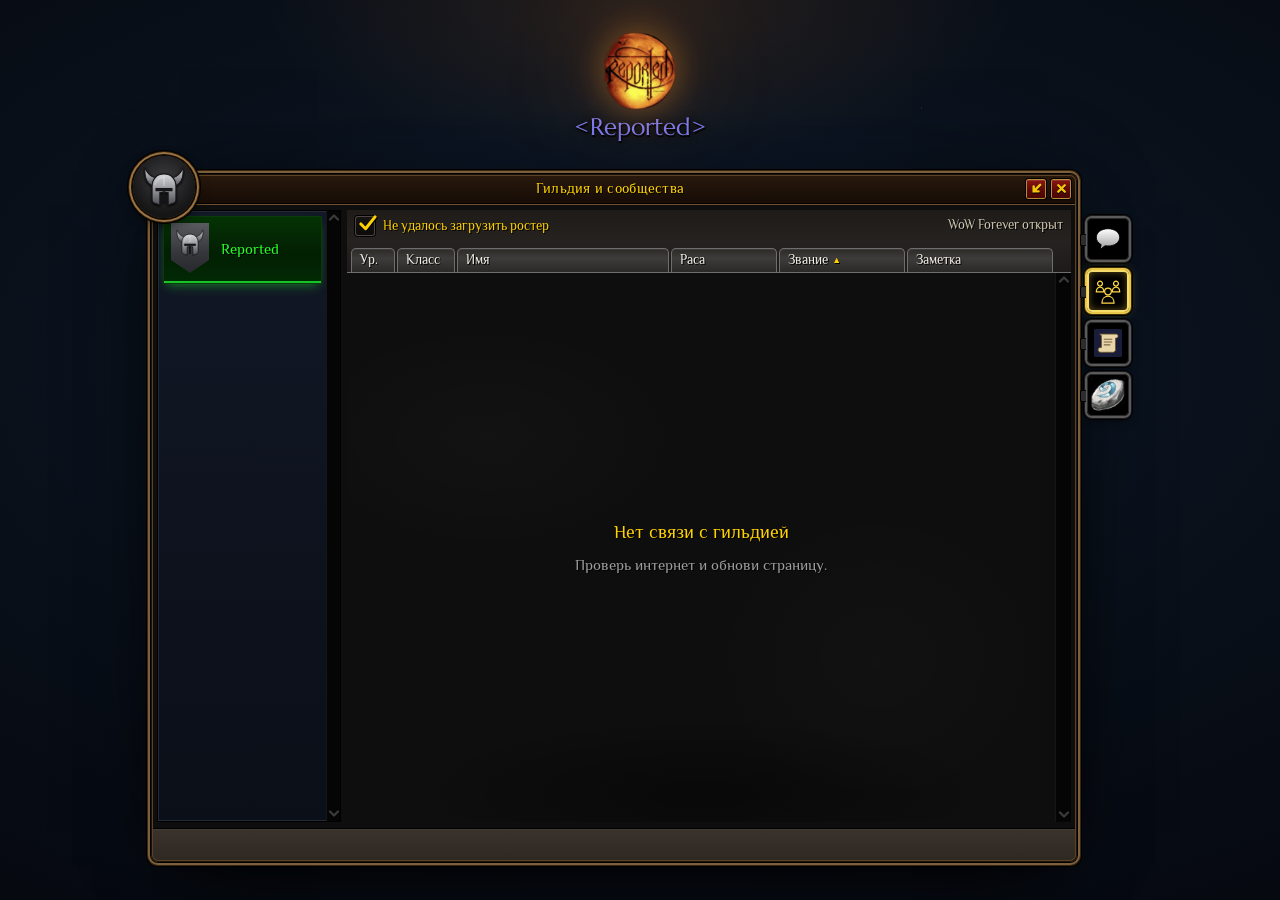
<file: site/roster.html>
<!doctype html>
<html lang="ru">
<head>
<meta charset="utf-8">
<meta name="viewport" content="width=device-width,initial-scale=1,viewport-fit=cover">
<title>Гильдия и сообщества · &lt;Reported&gt;</title>
<meta name="description" content="Кто уже нажал на камень возвращения и идёт с гильдией Reported в WoW Forever.">
<meta name="theme-color" content="#060910">
<link rel="icon" type="image/png" href="img/icon-64.png">
<link rel="apple-touch-icon" href="img/icon-180.png">
<link rel="preconnect" href="https://fonts.googleapis.com">
<link rel="preconnect" href="https://fonts.gstatic.com" crossorigin>
<link rel="stylesheet" href="https://fonts.googleapis.com/css2?family=Marcellus&family=Open+Sans:wght@400;600&family=Philosopher:wght@400;700&display=swap">
<link rel="stylesheet" href="roster.css?v=6">
</head>
<body>
<main class="stage">
  <a class="brand" href="./" aria-label="К камню возвращения"><img class="moon" src="img/moon.webp" alt="Reported" width="406" height="440"><p class="np">&lt;Reported&gt;</p></a>

  <div class="gw-wrap">
    <section class="gw" id="gw" aria-labelledby="gwTitle">
      <div class="gw-portrait" id="portrait"></div>
      <header class="gw-top">
        <h1 id="gwTitle">Гильдия и сообщества</h1>
        <div class="gw-ctl">
          <button type="button" class="gw-x mini-btn" id="miniBtn" aria-label="Скрыть список сообществ" aria-pressed="false"><svg viewBox="0 0 16 16"><path d="M12.5 3.5l-8 8M4.5 5.5v6h6"/></svg></button>
          <a class="gw-x" href="./" aria-label="Закрыть и вернуться к камню"><svg viewBox="0 0 16 16"><path d="M4 4l8 8M12 4l-8 8"/></svg></a>
        </div>
      </header>

      <div class="gw-body">
        <aside class="gw-side" aria-label="Сообщества">
          <div class="gw-comms">
            <div class="gw-comm sel"><span class="banner" id="banner"></span><b>Reported</b></div>
            <a class="gw-comm join" href="./" id="join" hidden><span class="plus" aria-hidden="true"></span><b>Вступить в гильдию</b></a>
          </div>
          <div class="gw-sb off" aria-hidden="true"><button type="button" tabindex="-1" disabled><svg viewBox="0 0 12 9"><path d="M2 6.5l4-4 4 4"/></svg></button><div class="track"></div><button type="button" tabindex="-1" disabled><svg viewBox="0 0 12 9"><path d="M2 2.5l4 4 4-4"/></svg></button></div>
        </aside>

        <div class="gw-main">
          <div class="gw-bar">
            <span class="chk" id="barChk" aria-hidden="true"><svg viewBox="0 0 20 18"><path d="M3 9.5l5 5L18 2"/></svg></span><span id="count">Загружаю ростер…</span>
            <span class="r" id="launch"></span><span class="r online" id="online" hidden></span>
          </div>

          <div class="gw-view" id="vRoster">
            <div class="gw-head" role="row">
              <button type="button" class="th" data-k="lvl" role="columnheader">Ур.<i>▲</i></button>
              <button type="button" class="th" data-k="cls" role="columnheader">Класс<i>▲</i></button>
              <button type="button" class="th" data-k="name" role="columnheader">Имя<i>▲</i></button>
              <button type="button" class="th" data-k="race" role="columnheader">Раса<i>▲</i></button>
              <button type="button" class="th c-rank" data-k="rank" role="columnheader">Звание<i>▲</i></button>
              <button type="button" class="th c-note" data-k="note" role="columnheader">Заметка<i>▲</i></button>
            </div>
            <div class="gw-listwrap">
              <div class="gw-list" id="list" role="rowgroup" aria-label="Состав гильдии" tabindex="-1"></div>
              <div class="gw-sb" id="sb" aria-hidden="true"><button type="button" tabindex="-1" data-d="-1"><svg viewBox="0 0 12 9"><path d="M2 6.5l4-4 4 4"/></svg></button><div class="track"><div class="thumb" id="thumb"></div></div><button type="button" tabindex="-1" data-d="1"><svg viewBox="0 0 12 9"><path d="M2 2.5l4 4 4-4"/></svg></button></div>
            </div>
          </div>

          <div class="gw-view" id="vChat" hidden>
            <div class="gw-chatgrid">
              <div class="gw-chatcol">
                <div class="gw-chat" id="chat" role="log" aria-live="polite" aria-label="Гильдейский чат"></div>
                <form class="gw-say" id="say" autocomplete="off" hidden>
                  <input id="sayIn" maxlength="255" enterkeyhint="send" spellcheck="true" placeholder="Написать гильдии…" aria-label="Сообщение гильдии">
                  <button type="submit" class="gw-send" aria-label="Отправить"><svg viewBox="0 0 16 16"><path d="M2 8h10M8.5 4l4 4-4 4"/></svg></button>
                </form>
                <div class="gw-sayoff" id="sayOff" hidden></div>
              </div>
              <div class="gw-members" id="members" aria-label="Члены гильдии"></div>
            </div>
          </div>
          <div class="gw-view" id="vInfo" hidden><div class="gw-info" id="info"></div></div>
        </div>
      </div>

      <footer class="gw-foot">
        <nav class="gw-tabs" aria-label="Разделы">
          <button type="button" class="gw-tab" data-view="chat" aria-pressed="false"><svg viewBox="0 0 32 32" aria-hidden="true"><defs><linearGradient id="bub" x1="0" y1="0" x2="0" y2="1"><stop offset="0" stop-color="#fff"/><stop offset="1" stop-color="#9d9d9d"/></linearGradient></defs><path d="M16 5C8.8 5 3.5 9.1 3.5 14.3c0 3.2 2 6 5.2 7.7l-1.2 5.3 5.4-4.1c1 .2 2 .3 3.1.3 7.2 0 12.5-4.1 12.5-9.2S23.2 5 16 5z" fill="url(#bub)" stroke="#000" stroke-width="1"/></svg><span class="tip">Чат гильдии</span><span class="cnt" id="unread" hidden></span></button>
          <button type="button" class="gw-tab" data-view="roster" aria-pressed="true"><svg viewBox="0 0 32 32" aria-hidden="true"><g fill="#050505" stroke="#ffd84a" stroke-width="1.3" stroke-linejoin="round"><path d="M7.5 5.5a2.6 2.6 0 110 5.2 2.6 2.6 0 010-5.2zM3.5 17c0-3.2 1.8-5 4-5s4 1.8 4 5z"/><path d="M24.5 5.5a2.6 2.6 0 110 5.2 2.6 2.6 0 010-5.2zM20.5 17c0-3.2 1.8-5 4-5s4 1.8 4 5z"/><path d="M16 13a3.6 3.6 0 110 7.2A3.6 3.6 0 0116 13zM9.5 29c0-4.6 2.8-7.4 6.5-7.4s6.5 2.8 6.5 7.4z"/></g></svg><span class="tip">Ростер</span></button>
          <button type="button" class="gw-tab" data-view="info" aria-pressed="false"><svg viewBox="0 0 32 32" aria-hidden="true"><rect x="1" y="1" width="30" height="30" rx="2" fill="#1a1d3a"/><path d="M7 6.5h17.5c1.4 0 2.2 1 2.2 2.2s-.8 2-2 2H24v12.2c0 1.8-1.2 3-3 3H8.2c-1.6 0-2.7-1.1-2.7-2.6s1-2.4 2.3-2.4H9V8.8c0-.1 0-.2-.1-.3-.1-.8-.8-1.3-1.9-2z" fill="#e8d6a8" stroke="#6b5530" stroke-width=".9"/><path d="M11.5 12h9M11.5 15h9M11.5 18h7" stroke="#7a6645" stroke-width="1.1"/></svg><span class="tip">Информация о гильдии</span></button>
          <a class="gw-tab" href="./"><img src="img/hearthstone.webp" alt=""><span class="tip">Камень возвращения</span><span style="position:absolute;width:1px;height:1px;overflow:hidden;clip:rect(0 0 0 0)">Камень возвращения</span></a>
        </nav>
      </footer>
    </section>
  </div>
</main>

<div class="gtt" id="tt" role="tooltip"></div>

<script src="guild.js?v=5"></script>
<script>
(function(){
const $ = id => document.getElementById(id);
const {esc, plural, fullName, rankName} = G;

$('portrait').innerHTML = G.emblem;
$('banner').innerHTML = G.emblem;

let entries = [], motd = '', view = 'roster', sortK = 'rank', sortDir = 1, selId = null, loaded = false, mePicked = false;

// ---------- кто я ----------
let me = null;
try { me = JSON.parse(localStorage.getItem('reported_me') || 'null'); } catch (e) {}
let token = me && /^[a-f0-9]{32}$/.test(me.token || '') ? me.token : '';
const meKey = () => me ? (me.first + ' ' + (me.last || '')).trim().toLowerCase() : '';
const isMe = e => !!meKey() && fullName(e).toLowerCase() === meKey();
function saveMe(e, tok){
  me = {first: e.first, last: e.last || '', id: e.id, token: tok || ''}; token = me.token;
  try { localStorage.setItem('reported_me', JSON.stringify(me)); } catch (x) {}
}
function forgetToken(){
  token = ''; if (me){ me.token = ''; try { localStorage.setItem('reported_me', JSON.stringify(me)); } catch (x) {} }
}
async function post(action, body){
  const res = await fetch('api.php?action=' + action, {method: 'POST', headers: {'Content-Type': 'application/json'}, body: JSON.stringify(body || {})});
  let data = null; try { data = await res.json(); } catch (e) {}
  if (!data) throw {message: 'Сервер не ответил.'};
  if (!data.ok) throw {message: data.message || 'Ошибка', code: data.error};
  return data;
}

// личная ссылка от офицера: roster.html#k=ключ
const h = location.hash;
const linkKey = /^#k=([a-f0-9]{32})$/.exec(h);
if (linkKey || h === '#chat') view = 'chat';
if (linkKey) history.replaceState(null, '', location.pathname + '#chat');

// ---------- ростер ----------
const VAL = {
  lvl: e => e.n,
  cls: e => G.CLASSES[e.cls] || '',
  name: e => fullName(e).toLowerCase(),
  race: e => G.RACES[e.race] || '',
  rank: e => e.rank,
  note: e => (e.note || '').toLowerCase() || '￿'
};
function sorted(){
  const list = entries.map((e, i) => Object.assign({n: i}, e, {rank: e.rank == null ? 3 : +e.rank}));
  list.sort((a, b) => {
    const x = VAL[sortK](a), y = VAL[sortK](b);
    const c = x < y ? -1 : x > y ? 1 : 0;
    return c * sortDir || a.rank - b.rank || a.n - b.n;
  });
  return list;
}
const CROWN = '<svg class="crown" viewBox="0 0 13 9" aria-label="Глава гильдии"><path d="M1 8.5h11L12.6 2 9.3 4.6 6.5.6 3.7 4.6.4 2z"/></svg>';

function renderRoster(){
  document.querySelectorAll('.gw-head .th').forEach(b => {
    b.setAttribute('aria-sort', b.dataset.k === sortK ? (sortDir > 0 ? 'ascending' : 'descending') : 'none');
    b.querySelector('i').textContent = b.dataset.k === sortK && sortDir < 0 ? '▼' : '▲';
  });
  if (!entries.length){
    $('list').innerHTML = loaded
      ? '<div class="gw-empty"><b>В гильдии пока никого</b><span>Первый, кто нажмёт на камень возвращения, окажется здесь.</span><a href="./">Нажать на камень →</a></div>'
      : '<div class="gw-empty">Загружаю ростер…</div>';
    syncBar(); return;
  }
  $('list').innerHTML = sorted().map(e => {
    const race = G.RACES[e.race] || '—', cls = G.CLASSES[e.cls] || '—';
    return `<div class="row${e.id === selId ? ' sel' : ''}" role="row" tabindex="0" data-id="${esc(e.id)}" aria-selected="${e.id === selId}">
      <span class="lvl" role="cell">1</span>
      <span class="cl" role="cell" title="${esc(cls)}">${G.classIcon(e.cls)}</span>
      <span class="nm" role="cell"><em style="color:var(--${esc(e.cls)})">${esc(fullName(e))}</em>${e.rank === 0 ? CROWN : ''}</span>
      <span class="zn" role="cell">${esc(race)}</span>
      <span class="rk" role="cell">${esc(rankName(e.rank))}</span>
      <span class="note" role="cell">${esc(e.note || '')}</span>
    </div>`;
  }).join('');
  syncBar();
}

function renderTop(){
  const n = entries.length;
  $('count').textContent = loaded ? `Записались на Forever: ${n}` : 'Загружаю ростер…';
  const d = G.daysLeft();
  $('launch').innerHTML = G.RELEASE > Date.now() ? `до старта <b>${d}</b> ${plural(d, ['день', 'дня', 'дней'])}` : 'WoW Forever открыт';
  // «Вступить в гильдию» — только для тех, кто ещё не записался
  $('join').hidden = !loaded || !!token || entries.some(isMe);
  renderBar();
}

// ---------- гильдейский чат ----------
let msgs = [], chatLoaded = false, chatErr = '', unread = 0, sending = false, pollTimer = null, online = new Set();
const two = n => String(n).padStart(2, '0');
const MONTHS = ['января','февраля','марта','апреля','мая','июня','июля','августа','сентября','октября','ноября','декабря'];
function stamp(ts){ const d = new Date(ts * 1000); return two(d.getHours()) + ':' + two(d.getMinutes()); }
function dayLabel(ts){
  const d = new Date(ts * 1000), t = new Date(); t.setHours(0, 0, 0, 0);
  const diff = Math.round((t - new Date(d.getFullYear(), d.getMonth(), d.getDate())) / 864e5);
  return diff === 0 ? 'Сегодня' : diff === 1 ? 'Вчера' : d.getDate() + ' ' + MONTHS[d.getMonth()];
}
const nameTag = (name, cls) => `<span class="nm" style="color:var(--${esc(cls)})">[${esc(name)}]</span>`;
function renderChat(){
  const box = $('chat');
  const stick = box.scrollHeight - box.scrollTop - box.clientHeight < 40;
  const ev = [];
  entries.forEach(e => { if (e.ts) ev.push({ts: e.ts, k: 0, html: `<span class="sys">${nameTag(fullName(e), e.cls)} вступает в гильдию.</span>`}); });
  if (token) msgs.forEach(m => ev.push({ts: m.ts, k: 1, id: m.id, html: `<span class="g">${nameTag(m.n, m.c)}: ${esc(m.t)}</span>`}));
  ev.sort((a, b) => a.ts - b.ts || a.k - b.k || (a.id || 0) - (b.id || 0));
  const lines = []; let day = '';
  ev.slice(-400).forEach(x => {
    const dl = dayLabel(x.ts);
    if (dl !== day){ day = dl; lines.push(`<p class="day">${esc(dl)}</p>`); }
    lines.push(`<p><span class="ts">${stamp(x.ts)}</span> ${x.html}</p>`);
  });
  if (motd) lines.unshift(`<p><span class="g">Сообщение дня гильдии: ${esc(motd)}</span></p>`);
  if (!token) lines.push('<p><span class="sys">Гильдейский чат видят только члены гильдии.</span></p>');
  else if (chatErr) lines.push(`<p><span class="sys">${esc(chatErr)}</span></p>`);
  box.innerHTML = lines.join('');
  if (stick || !renderChat.done){ box.scrollTop = box.scrollHeight; renderChat.done = true; }
  renderMembers();
  // строка ввода
  $('say').hidden = !token; $('sayOff').hidden = !!token;
  if (!token){
    $('sayOff').innerHTML = entries.some(isMe)
      ? 'Ты в гильдии, но на этом устройстве чат не открыт. Попроси у офицера личную ссылку или <a href="./">нажми на камень</a> с тем же именем на устройстве, где записывался.'
      : 'Чтобы читать и писать в чат, <a href="./">нажми на камень возвращения</a> и вступи в гильдию.';
  }
}
function setUnread(n){
  unread = n; $('unread').hidden = !n; $('unread').textContent = n > 99 ? '99+' : String(n);
}
async function pollChat(){
  if (pollChat.busy) return;
  pollChat.busy = true; clearTimeout(pollTimer);
  if (token){
    try {
      const since = chatLoaded && msgs.length ? msgs[msgs.length - 1].id : 0;
      const data = await post('chat_list', {token, since});
      const keep = new Set(data.ids || []);
      const had = msgs.length;
      msgs = msgs.filter(m => keep.has(m.id));
      const fresh = (data.msgs || []).filter(m => !msgs.some(x => x.id === m.id));
      msgs = msgs.concat(fresh).sort((a, b) => a.id - b.id);
      if (data.motd != null) motd = data.motd;
      const on = new Set(data.online || []), onChanged = on.size !== online.size || [...on].some(x => !online.has(x));
      online = on; if (onChanged){ renderBar(); if (view === 'chat') renderMembers(); }
      if (chatLoaded && view !== 'chat'){ const others = fresh.filter(m => !me || m.eid !== me.id).length; if (others) setUnread(unread + others); }
      chatErr = ''; chatLoaded = true;
      if (view === 'chat' && (fresh.length || had !== msgs.length || !pollChat.drawn)){ renderChat(); pollChat.drawn = true; }
    } catch (err) {
      if (err.code === 'not_member'){ forgetToken(); renderTop(); if (view === 'chat') renderChat(); }
      else { chatErr = 'Нет связи с гильдией. Пробую ещё раз…'; if (view === 'chat') renderChat(); }
    }
  }
  pollChat.busy = false;
  pollTimer = setTimeout(pollChat, token && view === 'chat' && !document.hidden ? 3500 : 30000);
}
$('say').addEventListener('submit', async e => {
  e.preventDefault();
  const inp = $('sayIn'), text = inp.value.trim();
  if (!text || sending) return;
  sending = true;
  try {
    const data = await post('chat_send', {token, text});
    if (!msgs.some(m => m.id === data.msg.id)) msgs.push(data.msg);
    inp.value = ''; chatErr = ''; renderChat(); $('chat').scrollTop = $('chat').scrollHeight;
  } catch (err) {
    if (err.code === 'not_member'){ forgetToken(); renderTop(); }
    chatErr = 'Сообщение не отправлено: ' + (err.message || 'ошибка'); renderChat();
  } finally { sending = false; inp.focus(); }
});

// список членов гильдии справа от чата: кто в сети — в цвете класса
function renderMembers(){
  const list = entries.map((e, i) => Object.assign({n: i}, e, {rank: e.rank == null ? 3 : +e.rank, on: online.has(e.id)}));
  list.sort((a, b) => (b.on - a.on) || a.rank - b.rank || a.n - b.n);
  $('members').innerHTML = list.map(e => `<div class="mm${e.on ? ' on' : ''}"${e.on ? ` style="color:var(--${esc(e.cls)})"` : ''} title="${esc(fullName(e))} — ${e.on ? 'в сети' : 'не в сети'}"><span>${esc(fullName(e))}</span>${e.rank === 0 ? CROWN : ''}</div>`).join('');
}
// верхняя полоса: в ростере — «Записались», в чате — канал и «в сети»
function renderBar(){
  const chat = view === 'chat';
  $('barChk').hidden = chat; $('count').hidden = chat; $('launch').hidden = chat;
  $('online').hidden = !chat;
  const n = entries.filter(e => online.has(e.id)).length;
  $('online').innerHTML = token ? `<b>${n}/${entries.length}</b> в сети` : `${entries.length} в гильдии`;
}

// ---------- информация о гильдии ----------
function renderInfo(){
  const n = entries.length, cc = {}, rc = {};
  entries.forEach(e => { cc[e.cls] = (cc[e.cls] || 0) + 1; rc[e.race] = (rc[e.race] || 0) + 1; });
  const d = G.daysLeft();
  $('info').innerHTML = `
    <section><h2>&lt;Reported&gt;</h2><p>Орда. ${n ? `Записались ${n} ${plural(n, ['человек', 'человека', 'человек'])}.` : 'Пока никто не записался.'} ${G.RELEASE > Date.now() ? `До старта WoW Forever — ${d} ${plural(d, ['день', 'дня', 'дней'])}.` : 'WoW Forever уже открыт.'}</p></section>
    ${motd ? `<section><h2>Сообщение дня</h2><p class="motd">${esc(motd)}</p></section>` : ''}
    <section><h2>Состав по классам</h2><div class="comp">${G.CLS_ORDER.map(c => `<div class="${cc[c] ? '' : 'zero'}">${G.classIcon(c)}<span style="color:var(--${c})">${G.CLASSES[c]}</span><b>${cc[c] || 0}</b></div>`).join('')}</div></section>
    <section><h2>Расы</h2><div class="comp races">${Object.keys(G.RACES).map(r => `<div class="${rc[r] ? '' : 'zero'}">${G.raceIcon(r)}<span>${G.RACES[r]}</span><b>${rc[r] || 0}</b></div>`).join('')}</div></section>`;
}

function renderAll(){ renderTop(); renderRoster(); if (view === 'chat') renderChat(); if (view === 'info') renderInfo(); }

// ---------- вкладки ----------
function setView(v){
  view = v; hideTip();
  $('vRoster').hidden = v !== 'roster'; $('vChat').hidden = v !== 'chat'; $('vInfo').hidden = v !== 'info';
  document.querySelectorAll('.gw-tab[data-view]').forEach(b => b.setAttribute('aria-pressed', String(b.dataset.view === v)));
  renderBar();
  if (v === 'chat'){ setUnread(0); renderChat(); $('chat').scrollTop = $('chat').scrollHeight; pollChat(); if (token && matchMedia('(hover:hover)').matches) $('sayIn').focus(); }
  if (v === 'info') renderInfo();
  if (v === 'roster') syncBar();
  const url = location.pathname + (v === 'chat' ? '#chat' : '');
  if (location.pathname + location.hash !== url) history.replaceState(null, '', url);
}
document.querySelectorAll('.gw-tab[data-view]').forEach(b => b.addEventListener('click', () => setView(b.dataset.view)));
$('miniBtn').addEventListener('click', () => {
  const on = $('gw').classList.toggle('mini');
  $('miniBtn').setAttribute('aria-pressed', String(on));
  $('miniBtn').setAttribute('aria-label', on ? 'Показать список сообществ' : 'Скрыть список сообществ');
  hideTip(); syncBar();
});

// ---------- сортировка ----------
document.querySelectorAll('.gw-head .th').forEach(b => b.addEventListener('click', () => {
  if (sortK === b.dataset.k) sortDir = -sortDir; else { sortK = b.dataset.k; sortDir = 1; }
  renderRoster();
}));

// ---------- выбор строки и подсказка ----------
const tt = $('tt');
function entryById(id){ return entries.find(e => e.id === id); }
function tipHtml(e){
  const race = G.RACES[e.race] || '', cls = G.CLASSES[e.cls] || '';
  return `<p class="n">${esc(fullName(e))}</p><p class="rk">${esc(rankName(e.rank == null ? 3 : +e.rank))}</p><p>Уровень 1 · ${esc(race)} · <span style="color:var(--${esc(e.cls)})">${esc(cls)}</span></p><p>Записался ${esc(G.dateLong(e.at))}</p>${e.note ? `<p class="nt">${esc(e.note)}</p>` : ''}${isMe(e) ? '<p class="me">Это ты</p>' : ''}`;
}
function showTip(row){
  const e = entryById(row.dataset.id); if (!e) return;
  tt.innerHTML = tipHtml(e); tt.classList.add('on');
  const r = row.getBoundingClientRect(), L = $('list').getBoundingClientRect();
  const w = tt.offsetWidth, hh = tt.offsetHeight, vw = document.documentElement.clientWidth, vh = window.innerHeight;
  let x = L.left - w - 6, y = r.top - hh - 4;            // как в игре: слева от списка, над строкой
  if (x < 8){ x = Math.min(Math.max(8, r.left + 44), vw - w - 8); }
  if (y < 8) y = r.bottom + 4;
  if (y + hh > vh - 8) y = Math.max(8, r.top - hh - 4);
  tt.style.transform = `translate(${Math.round(x)}px, ${Math.round(y)}px)`;
}
function hideTip(){ tt.classList.remove('on'); }
function select(row){
  if (!row) return;
  selId = row.dataset.id;
  $('list').querySelectorAll('.row').forEach(x => { const on = x === row; x.classList.toggle('sel', on); x.setAttribute('aria-selected', String(on)); });
}
const list = $('list');
let lastPointer = 'mouse';
list.addEventListener('pointerdown', e => { lastPointer = e.pointerType; });
list.addEventListener('pointerover', e => { const row = e.target.closest('.row'); if (row && e.pointerType === 'mouse') showTip(row); });
list.addEventListener('pointerout', e => { const row = e.target.closest('.row'); if (row && e.pointerType === 'mouse' && !row.contains(e.relatedTarget)) hideTip(); });
list.addEventListener('click', e => {
  const row = e.target.closest('.row'); if (!row) return;
  select(row);
  if (lastPointer !== 'mouse'){ showTip(row); clearTimeout(showTip.t); showTip.t = setTimeout(hideTip, 4000); }
});
list.addEventListener('focusin', e => { const row = e.target.closest('.row'); if (row && row.matches(':focus-visible')) showTip(row); });
list.addEventListener('focusout', () => { if (lastPointer === 'mouse') hideTip(); });
list.addEventListener('keydown', e => {
  const row = e.target.closest('.row'); if (!row) return;
  if (e.key === 'ArrowDown' || e.key === 'ArrowUp'){
    e.preventDefault();
    const next = e.key === 'ArrowDown' ? row.nextElementSibling : row.previousElementSibling;
    if (next){ next.focus(); next.scrollIntoView({block: 'nearest'}); showTip(next); }
  } else if (e.key === 'Enter' || e.key === ' '){ e.preventDefault(); select(row); }
});
document.addEventListener('pointerdown', e => { if (!e.target.closest('.row')) hideTip(); });
window.addEventListener('scroll', hideTip, {passive: true});

// ---------- полоса прокрутки ----------
const sb = $('sb'), thumb = $('thumb'), track = thumb.parentElement;
const [upBtn, downBtn] = sb.querySelectorAll('button');
function syncBar(){
  const sh = list.scrollHeight, ch = list.clientHeight, st = list.scrollTop;
  const over = sh > ch + 1 && getComputedStyle(list).overflowY !== 'visible';
  sb.classList.toggle('off', !over); upBtn.disabled = !over || st <= 0; downBtn.disabled = !over || st + ch >= sh - 1;
  if (!over) return;
  const th = track.clientHeight, hgt = Math.max(24, th * ch / sh), top = (th - hgt) * st / (sh - ch);
  thumb.style.height = hgt + 'px'; thumb.style.transform = `translateY(${top}px)`;
}
list.addEventListener('scroll', () => { syncBar(); hideTip(); }, {passive: true});
window.addEventListener('resize', () => { syncBar(); hideTip(); });
sb.querySelectorAll('button').forEach(b => b.addEventListener('click', () => list.scrollBy({top: (+b.dataset.d) * 3 * ((list.querySelector('.row') || {}).offsetHeight || 26), behavior: 'smooth'})));
track.addEventListener('pointerdown', e => {
  if (e.target === thumb) return;
  const r = thumb.getBoundingClientRect();
  list.scrollBy({top: (e.clientY < r.top ? -1 : 1) * list.clientHeight * .9, behavior: 'smooth'});
});
thumb.addEventListener('pointerdown', e => {
  e.preventDefault(); thumb.setPointerCapture(e.pointerId);
  const y0 = e.clientY, s0 = list.scrollTop, k = (list.scrollHeight - list.clientHeight) / Math.max(1, track.clientHeight - thumb.offsetHeight);
  const move = ev => { list.scrollTop = s0 + (ev.clientY - y0) * k; };
  const up = () => { thumb.removeEventListener('pointermove', move); thumb.removeEventListener('pointerup', up); thumb.removeEventListener('pointercancel', up); };
  thumb.addEventListener('pointermove', move); thumb.addEventListener('pointerup', up); thumb.addEventListener('pointercancel', up);
});

// ---------- загрузка ----------
async function load(){
  try {
    const res = await fetch('api.php?action=list', {cache: 'no-store'});
    const data = await res.json();
    if (!data.ok) throw new Error('bad');
    entries = data.entries || []; loaded = true;
    if (data.motd != null) motd = data.motd;
    if (!mePicked && meKey()){ const m = entries.find(isMe); if (m){ selId = m.id; mePicked = true; } }
    renderAll();
    if (mePicked && !load.scrolled && view === 'roster'){ load.scrolled = true; const row = list.querySelector('.row.sel'); if (row) row.scrollIntoView({block: 'nearest'}); }
  } catch (e) {
    if (!entries.length){ $('count').textContent = 'Не удалось загрузить ростер'; $('list').innerHTML = '<div class="gw-empty"><b>Нет связи с гильдией</b><span>Проверь интернет и обнови страницу.</span></div>'; }
  }
}

async function start(){
  if (linkKey){
    try { const d = await post('whoami', {token: linkKey[1]}); saveMe(d.entry, linkKey[1]); }
    catch (e) { /* ссылка устарела — покажем чат как гостю */ }
  }
  setView(view);
  await load();
  if (view === 'chat') renderChat(); else pollChat();
}
renderAll();
start();
setInterval(() => { if (!document.hidden) load(); }, 60000);
document.addEventListener('visibilitychange', () => { if (!document.hidden){ load(); pollChat(); } });
})();
</script>
</body>
</html>
</file>
<file: site/roster.css>
:root{
  color-scheme: dark;
  --bg:#060910;
  --text:#f1ede4; --muted:#9ca6b5; --dim:#667080;
  --gold:#ffd100; --rune:#72e6ff; --bad:#ff5a5a;
  --np:#8080f8; --green:#27ff27;
  --warrior:#c69b6d; --rogue:#fff468; --priest:#f4f4f4; --mage:#3fc7eb; --warlock:#9798f5; --hunter:#aad372; --druid:#ff7c0a; --shaman:#3d9bff; --paladin:#f48cba;
  --f-game:"Marcellus","Philosopher","Palatino Linotype",Georgia,serif;
  --f-ui:"Philosopher","Palatino Linotype",Georgia,serif;
  --f-tip:"Open Sans","Segoe UI",Verdana,system-ui,sans-serif;
  --f-mono:"JetBrains Mono",ui-monospace,Consolas,monospace;
  --cols:44px 58px minmax(0,1.6fr) minmax(0,.8fr) minmax(0,.95fr) minmax(0,1.1fr);
  --row:26px;
  --list-h:clamp(260px, calc(100vh - 350px), 560px);
}
*{box-sizing:border-box}
[hidden]{display:none!important}
html{min-height:100%}
body{margin:0; min-height:100vh; color:var(--text); font:15px/1.5 var(--f-tip); -webkit-font-smoothing:antialiased; overflow-x:hidden;
  background:
    radial-gradient(1px 1px at 12% 18%, rgba(207,230,255,.7), transparent 60%),
    radial-gradient(1px 1px at 72% 12%, rgba(207,230,255,.6), transparent 60%),
    radial-gradient(1.5px 1.5px at 88% 42%, rgba(207,230,255,.5), transparent 60%),
    radial-gradient(1px 1px at 30% 64%, rgba(207,230,255,.5), transparent 60%),
    radial-gradient(1px 1px at 55% 86%, rgba(207,230,255,.45), transparent 60%),
    radial-gradient(1px 1px at 6% 78%, rgba(207,230,255,.5), transparent 60%),
    radial-gradient(ellipse 42% 26% at 50% 0%, rgba(255,140,40,.12), rgba(255,140,40,0) 70%),
    radial-gradient(ellipse 90% 70% at 50% 40%, #10233b 0%, #0a121d 45%, var(--bg) 100%) fixed, var(--bg)}
a{color:#8fe0ff}
button,input,select{font:inherit; color:inherit}
:focus-visible{outline:2px solid var(--rune); outline-offset:2px}
img{max-width:100%}

.stage{max-width:1010px; margin:0 auto; padding-inline:16px; padding-block:calc(clamp(18px,3.5vh,32px) + env(safe-area-inset-top,0px)) calc(36px + env(safe-area-inset-bottom,0px))}
.brand{display:grid; justify-items:center; gap:4px; text-decoration:none; width:max-content; margin:0 auto}
.moon{width:clamp(58px,8vw,72px); height:auto; filter:drop-shadow(0 0 18px rgba(255,150,40,.45)) drop-shadow(0 0 50px rgba(255,120,20,.2))}
.np{font-family:var(--f-game); font-weight:400; color:var(--np); margin:0; font-size:clamp(20px,3vw,24px); line-height:1.1;
  text-shadow:1.5px 1.5px 0 rgba(0,0,0,.92), 0 0 3px rgba(0,0,0,.7), 0 3px 10px rgba(0,0,0,.55)}

/* ===== окно «Гильдия и сообщества» ===== */
.gw-wrap{position:relative; margin:34px auto 0; padding-right:52px; max-width:1010px}
.gw{position:relative; border-radius:7px; background:#0d0e0d;
  box-shadow:0 0 0 1px #000, 0 0 0 3px #7c603d, 0 0 0 4px #3a2610, 0 0 0 5px #000, 0 30px 70px -26px #000, 0 0 90px -30px rgba(0,0,0,.9)}
.gw::before{content:""; position:absolute; inset:0; border-radius:7px; pointer-events:none; box-shadow:inset 0 0 0 1px #1c130a, inset 0 0 0 2px #5b4225; z-index:3}

.gw-portrait{position:absolute; left:-18px; top:-18px; width:62px; height:62px; border-radius:50%; z-index:5; display:grid; place-items:center;
  background:radial-gradient(circle at 50% 38%, #3d3d40, #151516 70%);
  box-shadow:0 0 0 2px #120b05, 0 0 0 4px #9a7342, 0 0 0 5px #2a1a0b, 0 0 0 6px #000, 0 6px 14px rgba(0,0,0,.7)}
.gw-portrait .emb{width:44px; height:44px; filter:drop-shadow(0 1px 1px #000)}

.gw-top{position:relative; display:flex; align-items:center; justify-content:center; height:30px; padding:0 64px 0 56px; border-radius:7px 7px 0 0;
  background:linear-gradient(180deg,#2b1a0d,#1d1109 60%,#170d06); border-bottom:1px solid #000; box-shadow:0 1px 0 #6d5232, inset 0 1px 0 rgba(255,210,150,.08)}
.gw-top h1{margin:0; font:400 14px/1 var(--f-ui); color:#ffd200; letter-spacing:.02em; text-shadow:1px 1px 0 #000; white-space:nowrap; overflow:hidden; text-overflow:ellipsis}
.gw-ctl{position:absolute; right:5px; top:4px; display:flex; gap:3px}
.gw-x{width:22px; height:22px; display:grid; place-items:center; padding:0; border-radius:3px; cursor:pointer; text-decoration:none;
  background:linear-gradient(180deg,#8f1712,#5a0906 60%,#470604); border:1px solid #000; box-shadow:inset 0 0 0 1px #b88a3c, inset 0 2px 0 rgba(255,255,255,.12)}
.gw-x svg{width:13px; height:13px; fill:none; stroke:#f5c60a; stroke-width:3; stroke-linecap:round; filter:drop-shadow(0 1px 0 #000)}
.gw-x:hover{background:linear-gradient(180deg,#a8211a,#6b0f0a 60%,#560805)}
.gw-x:hover svg{stroke:#ffe14a}

.gw-body{display:grid; grid-template-columns:184px minmax(0,1fr); gap:6px; padding:6px 6px 0}
.gw.mini .gw-body{grid-template-columns:minmax(0,1fr)}
.gw.mini .gw-side{display:none}

/* список сообществ слева */
.gw-side{display:grid; grid-template-columns:minmax(0,1fr) 14px; background:linear-gradient(180deg,#121826,#0d121d 60%,#0b0f18); border:1px solid #000; box-shadow:inset 0 0 0 1px #242a37}
.gw-comms{display:flex; flex-direction:column; gap:6px; padding:5px 4px 5px 5px; min-width:0}
.gw-comm{display:flex; align-items:center; gap:12px; min-height:68px; padding:6px 8px 8px; text-decoration:none; color:var(--green); font:400 15px/1.15 var(--f-ui); text-shadow:1px 1px 0 #000}
.gw-comm b{font-weight:400}
.gw-comm.sel{position:relative; background:linear-gradient(180deg,#053305 0%,#021f02 55%,#022a04 100%); box-shadow:inset 0 0 0 1px #0b3a0b, inset 0 -3px 0 #16c42a, 0 5px 10px -4px rgba(30,255,50,.45)}
.gw-comm.join{background:linear-gradient(180deg,#161d2e,#111726); box-shadow:inset 0 0 0 1px #262f45, inset 0 0 12px rgba(0,0,0,.6); border-radius:3px}
.gw-comm.join:hover{background:linear-gradient(180deg,#1b2437,#141b2c); color:#6dff6d}
.banner{flex:none; width:38px; height:50px; display:grid; place-items:center; padding-bottom:9px; margin-top:-2px;
  background:linear-gradient(180deg,#5a5b60,#35363b 60%,#28292d); clip-path:polygon(0 0,100% 0,100% 74%,50% 100%,0 74%); filter:drop-shadow(0 1px 0 #000)}
.banner .emb{width:30px; height:30px}
.plus{flex:none; width:36px; height:36px; position:relative; filter:drop-shadow(0 1px 1px #000)}
.plus::before,.plus::after{content:""; position:absolute; background:linear-gradient(180deg,#56f256,#1faa1f); border:1px solid #0a3d0a; border-radius:2px}
.plus::before{left:13px; top:2px; width:10px; height:32px}
.plus::after{left:2px; top:13px; width:32px; height:10px}
.gw-comm.join:hover .plus{filter:drop-shadow(0 0 6px rgba(80,255,80,.55))}

/* полоса прокрутки как в игре */
.gw-sb{position:relative; display:grid; grid-template-rows:14px minmax(0,1fr) 14px; background:#050505; border-left:1px solid #161616}
.gw-sb button{all:unset; display:grid; place-items:center; cursor:pointer; color:#8c8c8c}
.gw-sb button:hover{color:#e8e8e8}
.gw-sb button:disabled{color:#3a3a3a; cursor:default}
.gw-sb svg{width:12px; height:9px; fill:none; stroke:currentColor; stroke-width:2.4; stroke-linecap:round; stroke-linejoin:round}
.gw-sb .track{position:relative; margin:2px 3px}
.gw-sb .thumb{position:absolute; left:0; right:0; top:0; min-height:24px; border-radius:4px; cursor:grab; touch-action:none;
  background:linear-gradient(90deg,#3c3c3c,#6a6a6a 50%,#3c3c3c); box-shadow:inset 0 0 0 1px #000, 0 0 0 1px #2b2b2b}
.gw-sb .thumb:hover{background:linear-gradient(90deg,#4a4a4a,#858585 50%,#4a4a4a)}
.gw-sb.off .thumb{display:none}

/* правая часть */
.gw-main{display:flex; flex-direction:column; min-width:0}
.gw-bar{display:flex; align-items:center; gap:8px; min-height:32px; padding:3px 8px; background:linear-gradient(180deg,#1e1b19,#252220); font:400 13px/1.2 var(--f-ui); color:var(--gold); text-shadow:1px 1px 0 #000}
.gw-bar .chk{flex:none; width:20px; height:20px; border-radius:3px; background:linear-gradient(180deg,#171513,#0c0b0a); box-shadow:inset 0 0 0 1px #4a4540, 0 0 0 1px #000; display:grid; place-items:center}
.gw-bar .chk svg{width:19px; height:17px; margin:-4px -4px 0 0; fill:none; stroke:#ffd100; stroke-width:3.2; stroke-linecap:round; stroke-linejoin:round; filter:drop-shadow(1px 1px 0 #000)}
.gw-bar .r{margin-left:auto; color:#cfc6b0; font-size:12.5px; white-space:nowrap}
.gw-bar .r b{color:var(--gold); font-weight:400}

.gw-view{display:flex; flex-direction:column; min-height:0}
.gw-head{display:grid; grid-template-columns:var(--cols) 16px; gap:0 2px; padding:6px 0 0 4px; background:linear-gradient(180deg,#252220,#1d1b19)}
.gw-head .th{all:unset; box-sizing:border-box; display:flex; align-items:center; gap:4px; height:24px; padding:0 8px; cursor:pointer; min-width:0; border-radius:5px 5px 0 0;
  background:linear-gradient(180deg,#2c2a27 0%,#3d3c3a 40%,#2b2927 100%); border:1px solid #6f6d6f; border-bottom:0; box-shadow:inset 0 1px 0 rgba(255,255,255,.07);
  font:400 12.5px/1 var(--f-ui); color:#f4f1ea; text-shadow:1px 1px 0 #000; white-space:nowrap; overflow:hidden}
.gw-head .th:hover{background:linear-gradient(180deg,#34322f 0%,#4b4a47 40%,#33312e 100%); color:#fff}
.gw-head .th i{font-style:normal; font-size:9px; color:var(--gold); opacity:0}
.gw-head .th[aria-sort="ascending"] i, .gw-head .th[aria-sort="descending"] i{opacity:1}
.gw-head .th:focus-visible{outline-offset:-2px}

.gw-listwrap{display:grid; grid-template-columns:minmax(0,1fr) 16px; height:var(--list-h); border-top:1px solid #6f6d6f; background:#0c0d0c}
.gw-list{position:relative; overflow-y:auto; overflow-x:hidden; scrollbar-width:none; overscroll-behavior:contain;
  background:
    radial-gradient(ellipse 40% 30% at 20% 30%, rgba(255,255,255,.018), transparent 70%),
    radial-gradient(ellipse 35% 40% at 75% 70%, rgba(255,255,255,.015), transparent 70%),
    radial-gradient(ellipse 60% 20% at 50% 95%, rgba(0,0,0,.4), transparent 70%), #0d0e0d}
.gw-list::-webkit-scrollbar{display:none}
.gw-list:focus-visible{outline-offset:-2px}

.row{display:grid; grid-template-columns:var(--cols); gap:0 2px; align-items:center; height:var(--row); padding-left:4px; cursor:default; position:relative;
  font:400 13px/1 var(--f-ui); color:#fff; text-shadow:1px 1px 0 #000; outline:none}
.row:nth-child(odd){background:#171717}
.row:nth-child(even){background:#1c1c1c}
.row:hover{background:linear-gradient(180deg,#252a36,#1f2430)}
.row:focus-visible{box-shadow:inset 0 0 0 1px var(--rune)}
.row.sel{background:linear-gradient(90deg, rgba(0,0,0,0) 0%, rgba(0,0,0,0) 62%, rgba(20,14,0,.5) 100%), linear-gradient(180deg,#a4841e 0%,#7d6108 48%,#735806 56%,#94761a 100%);
  box-shadow:inset 0 1px 0 rgba(255,236,150,.35), inset 0 -1px 0 rgba(0,0,0,.35)}
.row > span{padding:0 8px; min-width:0; white-space:nowrap; overflow:hidden; text-overflow:ellipsis}
.row .lvl{font-size:13px}
.row .cl{display:flex; justify-content:center; padding:0}
.row .nm{display:flex; align-items:center; gap:5px}
.row .nm em{font-style:normal; min-width:0; overflow:hidden; text-overflow:ellipsis}
.row .crown{flex:none; width:13px; height:9px; fill:#ffd100; filter:drop-shadow(1px 1px 0 #000)}
.row .zn{font-weight:700}
.row .note{color:#e6e0d2}
.row.off{color:#8a8a8a}
.gw-empty{display:grid; place-items:center; align-content:center; gap:8px; min-height:100%; padding:30px 20px; text-align:center; font:400 15px/1.45 var(--f-ui); color:#9d9d9d; text-shadow:1px 1px 0 #000}
.gw-empty b{font-weight:400; color:var(--gold); font-size:18px}
.gw-empty a{color:var(--green); text-decoration:none; border-bottom:1px solid rgba(39,255,39,.35)}
.gw-empty a:hover{border-color:var(--green)}

/* иконки классов */
.ci{flex:none; width:22px; height:22px; display:block; position:relative; border-radius:2px; overflow:hidden; background:#000; box-shadow:0 0 0 1px #000}
.ci img{display:block; width:100%; height:100%}
.ci::after{content:""; position:absolute; inset:0; border-radius:2px; box-shadow:inset 0 0 0 1px rgba(214,178,96,.45); pointer-events:none}
.ci[data-size="l"]{width:34px; height:34px; border-radius:3px}

/* нижняя панель */
.gw-foot{display:flex; align-items:center; gap:8px; min-height:34px; padding:4px 6px; margin-top:6px; border-radius:0 0 7px 7px;
  background:linear-gradient(180deg,#3a332c,#2e2822); border-top:1px solid #000; box-shadow:inset 0 1px 0 rgba(255,255,255,.05)}
.gw-foot .l{font:400 12.5px/1.2 var(--f-ui); color:#bdb3a0; text-shadow:1px 1px 0 #000; padding-left:4px}
.gw-red{margin-left:auto; display:inline-flex; align-items:center; justify-content:center; height:26px; padding:0 20px; border-radius:3px; cursor:pointer; text-decoration:none; border:1px solid #000;
  background:linear-gradient(180deg,#9a110e,#650605 55%,#540303); box-shadow:inset 0 0 0 1px #a8803a, inset 0 2px 0 rgba(255,255,255,.14);
  font:400 14px/1 var(--f-ui); color:#ffd100; text-shadow:1px 1px 0 #000; white-space:nowrap}
.gw-red:hover{background:linear-gradient(180deg,#b01a15,#780a08 55%,#620505); color:#ffe45c}
.gw-red.gray{background:linear-gradient(180deg,#4a4a4a,#2a2a2a 55%,#222); color:#f0e6c8}
.gw-red.gray:hover{background:linear-gradient(180deg,#5a5a5a,#353535 55%,#2a2a2a)}
.gw-red[disabled]{opacity:.55; cursor:progress}

/* вкладки справа */
.gw-tabs{position:absolute; right:-52px; top:44px; display:flex; flex-direction:column; gap:10px; z-index:2}
.gw-tab{all:unset; box-sizing:border-box; position:relative; width:42px; height:42px; display:grid; place-items:center; cursor:pointer; border-radius:5px;
  background:#000; box-shadow:0 0 0 2px #5a5a5c, 0 0 0 3px #1a1a1a, 0 0 0 4px #000, inset 0 0 0 1px #2a2a2a, 0 4px 10px rgba(0,0,0,.6)}
.gw-tab::before{content:""; position:absolute; left:-7px; top:50%; width:5px; height:10px; margin-top:-5px; background:#2d2d2f; border:1px solid #000; border-right:0; border-radius:2px 0 0 2px}
.gw-tab svg{width:30px; height:30px}
.gw-tab img{width:34px; height:34px; border-radius:3px; display:block}
.gw-tab:hover{box-shadow:0 0 0 2px #9a9a9c, 0 0 0 3px #1a1a1a, 0 0 0 4px #000, inset 0 0 0 1px #2a2a2a, 0 4px 10px rgba(0,0,0,.6)}
.gw-tab[aria-current="page"], .gw-tab[aria-pressed="true"]{box-shadow:0 0 0 2px #e8c64a, 0 0 0 3px #3b2c05, 0 0 0 4px #000, inset 0 0 0 2px #f6dc6a, inset 0 0 10px rgba(255,214,70,.55), 0 0 12px rgba(255,209,0,.3)}
.gw-tab:focus-visible{outline-offset:4px}
.gw-tab .tip{position:absolute; right:calc(100% + 12px); top:50%; transform:translateY(-50%); white-space:nowrap; pointer-events:none; opacity:0; transition:opacity .12s;
  background:rgba(8,10,24,.96); border:2px solid #8a7b62; border-radius:5px; padding:4px 9px; font:400 13.5px/1.2 var(--f-ui); color:#fff; box-shadow:0 0 0 1px #000}
.gw-tab:hover .tip, .gw-tab:focus-visible .tip{opacity:1}

/* чат гильдии */
.gw-chatgrid{display:grid; grid-template-columns:minmax(0,1fr) 176px; gap:6px; height:calc(var(--list-h) + 31px); padding-top:4px; background:linear-gradient(180deg,#1d1b19,#141312)}
.gw-chatcol{display:flex; flex-direction:column; min-height:0; min-width:0; background:#0b0c0b; box-shadow:inset 0 0 0 1px #2a2826}
.gw-chat{flex:1 1 auto; min-height:0; overflow-y:auto; overscroll-behavior:contain; padding:8px 12px 10px; font:14.5px/1.42 var(--f-tip); text-shadow:1px 1px 0 #000; overflow-wrap:anywhere}
.gw-chat p{margin:0 0 2px}
.gw-chat p.day{margin:12px 0 7px; padding-bottom:5px; border-bottom:1px solid #2f2f2f; color:#8d8d8d; font-size:13.5px}
.gw-chat p.day:first-child{margin-top:2px}
.gw-chat .ts{color:#6f6f6f; font-size:12.5px; margin-right:2px}
.gw-chat .g{color:#40ff40}
.gw-chat .sys{color:#ffff00}
.gw-chat .nm{text-decoration:none}
.gw-say{display:flex; align-items:center; gap:6px; flex:none; height:40px; padding:4px 6px; border-top:1px solid #262626}
.gw-say input{flex:1 1 auto; min-width:0; height:30px; padding:0 9px; border-radius:3px; background:rgba(0,0,0,.72); border:1px solid #4d4b47; box-shadow:inset 0 1px 3px rgba(0,0,0,.8);
  color:#40ff40; font:14.5px/1 var(--f-tip); text-shadow:1px 1px 0 #000; caret-color:#40ff40}
.gw-say input::placeholder{color:#4f6b4f; text-shadow:none}
.gw-say input:focus{outline:none; border-color:#8a7b52; box-shadow:inset 0 1px 3px rgba(0,0,0,.8), 0 0 0 1px rgba(255,209,0,.2)}
.gw-send{flex:none; width:32px; height:30px; display:grid; place-items:center; padding:0; border-radius:3px; cursor:pointer; border:1px solid #000;
  background:linear-gradient(180deg,#9a110e,#650605 55%,#540303); box-shadow:inset 0 0 0 1px #a8803a, inset 0 2px 0 rgba(255,255,255,.14)}
.gw-send svg{width:14px; height:14px; fill:none; stroke:#ffd100; stroke-width:2.2; stroke-linecap:round; stroke-linejoin:round}
.gw-send:hover{background:linear-gradient(180deg,#b01a15,#780a08 55%,#620505)}
.gw-sayoff{flex:none; padding:9px 12px; border-top:1px solid #262626; font:14px/1.45 var(--f-tip); color:#ffff00; text-shadow:1px 1px 0 #000}
.gw-sayoff a{color:#40ff40}
.gw-members{overflow-y:auto; background:#0b0c0b; box-shadow:inset 0 0 0 1px #2a2826; padding:3px 0}
.gw-members .mm{display:flex; align-items:center; gap:5px; height:22px; padding:0 9px; font:400 13px/1 var(--f-ui); color:#7c7c7c; text-shadow:1px 1px 0 #000; white-space:nowrap}
.gw-members .mm span{min-width:0; overflow:hidden; text-overflow:ellipsis}
.gw-members .mm:nth-child(odd){background:#131313}
.gw-members .mm:nth-child(even){background:#171717}
.gw-bar .online{color:#b8e0a0}
.gw-bar .online b{color:#40ff40; font-weight:400}
.gw-tab .cnt{position:absolute; top:-8px; right:-8px; min-width:19px; height:19px; padding:0 5px; border-radius:10px; display:grid; place-items:center;
  background:linear-gradient(180deg,#e03a2a,#9c1208); color:#fff; font:700 11px/1 var(--f-tip); box-shadow:0 0 0 2px #000, 0 0 10px rgba(255,60,40,.5); pointer-events:none}

/* информация о гильдии */
.gw-info{height:calc(var(--list-h) + 31px); overflow-y:auto; padding:14px 16px 18px; background:#0b0c0b; font:400 14px/1.5 var(--f-ui); color:#fff; text-shadow:1px 1px 0 #000}
.gw-info h2{margin:0 0 6px; font:400 17px/1.2 var(--f-ui); color:var(--gold)}
.gw-info h2 + p{margin-top:0}
.gw-info section{margin-bottom:18px}
.gw-info .motd{padding:9px 12px; border:1px solid #4d4a45; border-radius:4px; background:rgba(0,0,0,.4); margin:0}
.comp{display:grid; grid-template-columns:repeat(auto-fill, minmax(150px,1fr)); gap:8px}
.comp div{display:flex; align-items:center; gap:9px; padding:5px 8px 5px 5px; background:#151515; border:1px solid #2a2a2a; border-radius:3px}
.comp div.zero{opacity:.42}
.comp b{font-weight:400; margin-left:auto; color:var(--gold); font-size:16px}
.comp.races div{padding:4px 10px 4px 4px}
.comp.races span{color:#e8e3d6}
.ri{flex:none; width:40px; height:40px; display:block; position:relative; border-radius:3px; overflow:hidden; background:#000; box-shadow:0 0 0 1px #000}
.ri img{display:block; width:100%; height:100%}
.ri::after{content:""; position:absolute; inset:0; border-radius:3px; box-shadow:inset 0 0 0 1px rgba(214,178,96,.5), inset 0 0 0 2px rgba(0,0,0,.6); pointer-events:none}

/* подсказка при наведении — как всплывающая подсказка в игре */
.gtt{position:fixed; z-index:50; left:0; top:0; min-width:200px; max-width:min(320px, calc(100vw - 20px)); pointer-events:none;
  background:rgba(8,10,26,.96); border:2px solid #8f7f62; border-radius:5px; padding:6px 10px 8px; box-shadow:0 0 0 1px #000, inset 0 0 0 1px #1a1d30, 0 12px 30px -10px #000;
  font:400 14px/1.35 var(--f-ui); color:#fff; text-shadow:1px 1px 0 #000; opacity:0; visibility:hidden; transition:opacity .1s, visibility .1s}
.gtt.on{opacity:1; visibility:visible}
.gtt p{margin:0}
.gtt .n{font-size:16px; color:var(--gold)}
.gtt .rk{color:var(--gold)}
.gtt .nt{color:#b9b9b9; margin-top:2px}
.gtt .me{color:var(--green); margin-top:2px}

/* поля и кнопки настроек */
.inp{width:100%; min-width:0; height:26px; background:#050505; border:1px solid #5d5a55; border-radius:3px; padding:0 7px; font:400 13px/1 var(--f-ui); color:#fff}
.inp:focus{outline:none; border-color:var(--gold); box-shadow:0 0 0 1px rgba(255,209,0,.25)}
select.inp{padding:0 4px; cursor:pointer}
.note{margin:0; font:400 13.5px/1.4 var(--f-ui); color:#b9b2a2; text-shadow:1px 1px 0 #000}
.note.bad{color:#ff8a8a} .note.ok{color:#7dff7d}

@media (max-width:1020px) and (min-width:761px){
  :root{--cols:34px 52px minmax(0,1.7fr) minmax(0,.85fr) minmax(0,1fr) minmax(0,.9fr)}
  .gw-body{grid-template-columns:150px minmax(0,1fr)}
  .gw-comm{gap:9px; padding:6px 6px 8px; font-size:14px}
  .row > span, .gw-head .th{padding:0 6px}
  .gw-chatgrid{grid-template-columns:minmax(0,1fr) 140px}
}
@media (max-width:760px){
  :root{--cols:32px 50px minmax(0,1fr) minmax(0,.62fr); --row:34px}
  .stage{padding-inline:12px}
  .gw-wrap{margin-top:28px; padding-right:0}
  .gw-portrait{left:-8px; top:-12px; width:46px; height:46px}
  .gw-portrait .emb{width:32px; height:32px}
  .gw-top{padding:0 58px 0 44px}
  .gw-top h1{font-size:13px}
  .gw-body{grid-template-columns:minmax(0,1fr); padding:5px 5px 0}
  .gw.mini .gw-side{display:grid}
  .gw-ctl .mini-btn{display:none}
  .gw-side{grid-template-columns:minmax(0,1fr)}
  .gw-side .gw-sb{display:none}
  .gw-comms{flex-direction:row; padding:4px}
  .gw-comm{flex:1 1 0; min-width:0; min-height:54px; gap:9px; padding:4px 8px 6px; font-size:14px}
  .banner{width:30px; height:40px; padding-bottom:7px}
  .banner .emb{width:24px; height:24px}
  .plus{width:26px; height:26px}
  .plus::before{left:9px; top:1px; width:8px; height:24px}
  .plus::after{left:1px; top:9px; width:24px; height:8px}
  .gw-bar{flex-wrap:wrap; row-gap:2px}
  .gw-head{grid-template-columns:var(--cols); padding-right:4px}
  .gw-head .c-rank, .gw-head .c-note, .row .rk, .row .note{display:none}
  .gw-head .th{padding:0 6px; font-size:12px}
  .gw-listwrap{height:auto; grid-template-columns:minmax(0,1fr)}
  .gw-listwrap .gw-sb{display:none}
  .gw-list{overflow:visible; min-height:180px}
  .row{font-size:14px}
  .row > span{padding:0 6px}
  .gw-info{height:auto; min-height:260px; max-height:none}
  .gw-chatgrid{grid-template-columns:minmax(0,1fr); height:auto}
  .gw-members{display:none}
  .gw-chat{flex:none; height:max(260px, calc(100vh - 420px)); height:max(260px, calc(100svh - 420px)); font-size:15px}
  .gw-say input{font-size:16px; height:36px}
  .gw-say{height:48px}
  .gw-send{width:40px; height:36px}
  .gw-tabs{position:static; flex-direction:row; gap:8px; padding-left:4px}
  .gw-tab{width:34px; height:34px}
  .gw-tab::before{display:none}
  .gw-tab svg{width:24px; height:24px}
  .gw-tab img{width:28px; height:28px}
  .gw-tab .tip{display:none}
  .gw-foot{padding:6px}
  .gw-red{padding:0 12px; font-size:13.5px; height:30px}
}
@media (max-width:380px){
  .gw-comm{font-size:13px; gap:7px; padding:4px 6px 6px}
  .gw-red{padding:0 9px}
}
@media (prefers-reduced-motion: reduce){ *{transition:none!important; animation:none!important} }
</file>
